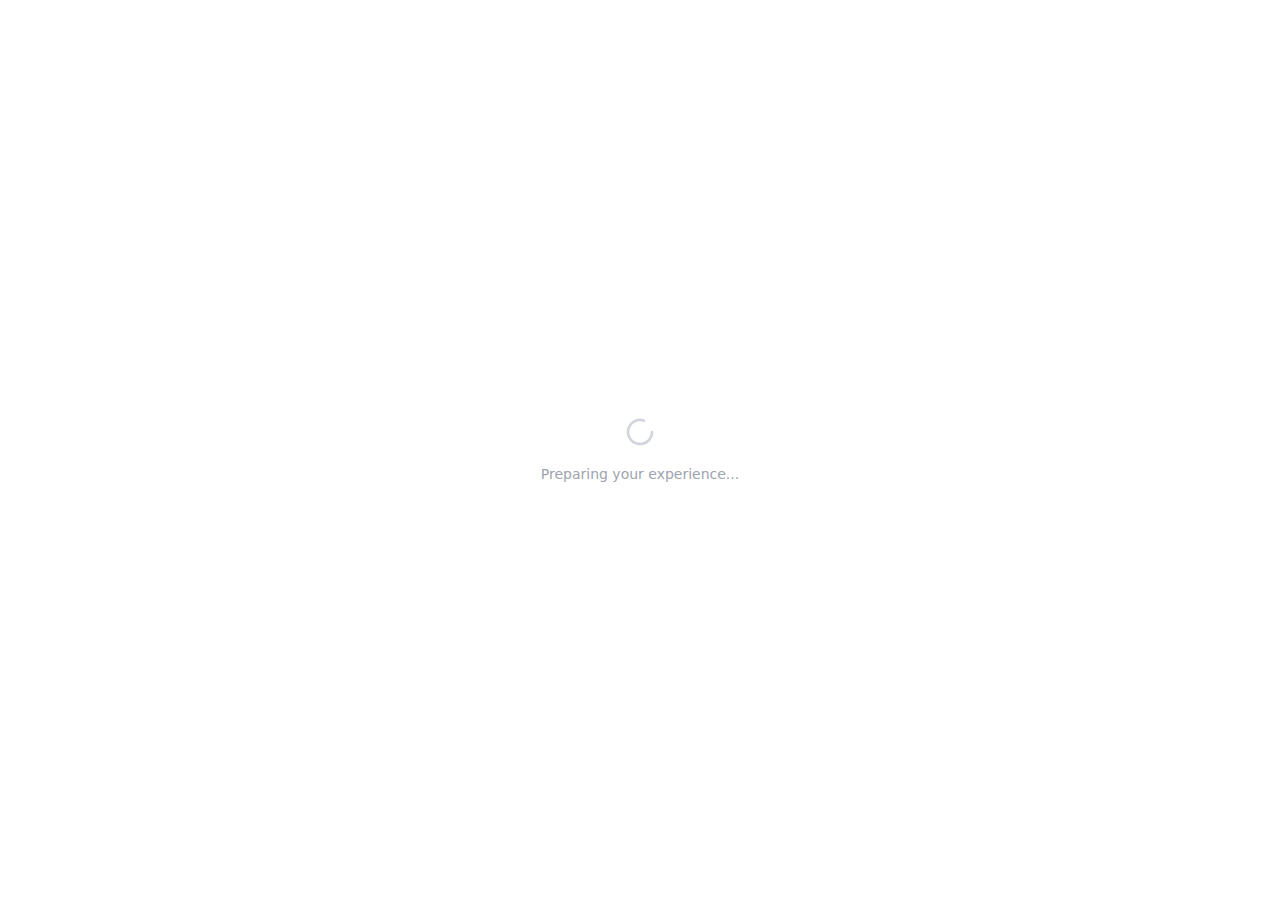
<file: index.html>
<!doctype html>
<html lang="en">
  <head>
    <meta charset="UTF-8" />
    <link rel="icon" type="image/svg+xml" href="/sigmax.svg" />
    <meta name="viewport" content="width=device-width, initial-scale=1.0" />
    <meta property="og:image" content="https://plus.unsplash.com/premium_photo-1720287601920-ee8c503af775?q=80&w=1170&auto=format&fit=crop&ixlib=rb-4.1.0&ixid=M3wxMjA3fDB8MHxwaG90by1wYWdlfHx8fGVufDB8fHx8fA%3D%3D">
    <meta name="description" content="codesigmax.com: Karya seni digital dan kreativitas tanpa batas.">
    <title>CodeSigmaX</title>
    <script type="module" crossorigin src="/assets/index-ZP51kFXX.js"></script>
    <link rel="stylesheet" crossorigin href="/assets/index-Bxk6bBb9.css">
  </head>
  <body>
    <div id="root"></div>
  </body>
</html>
</file>
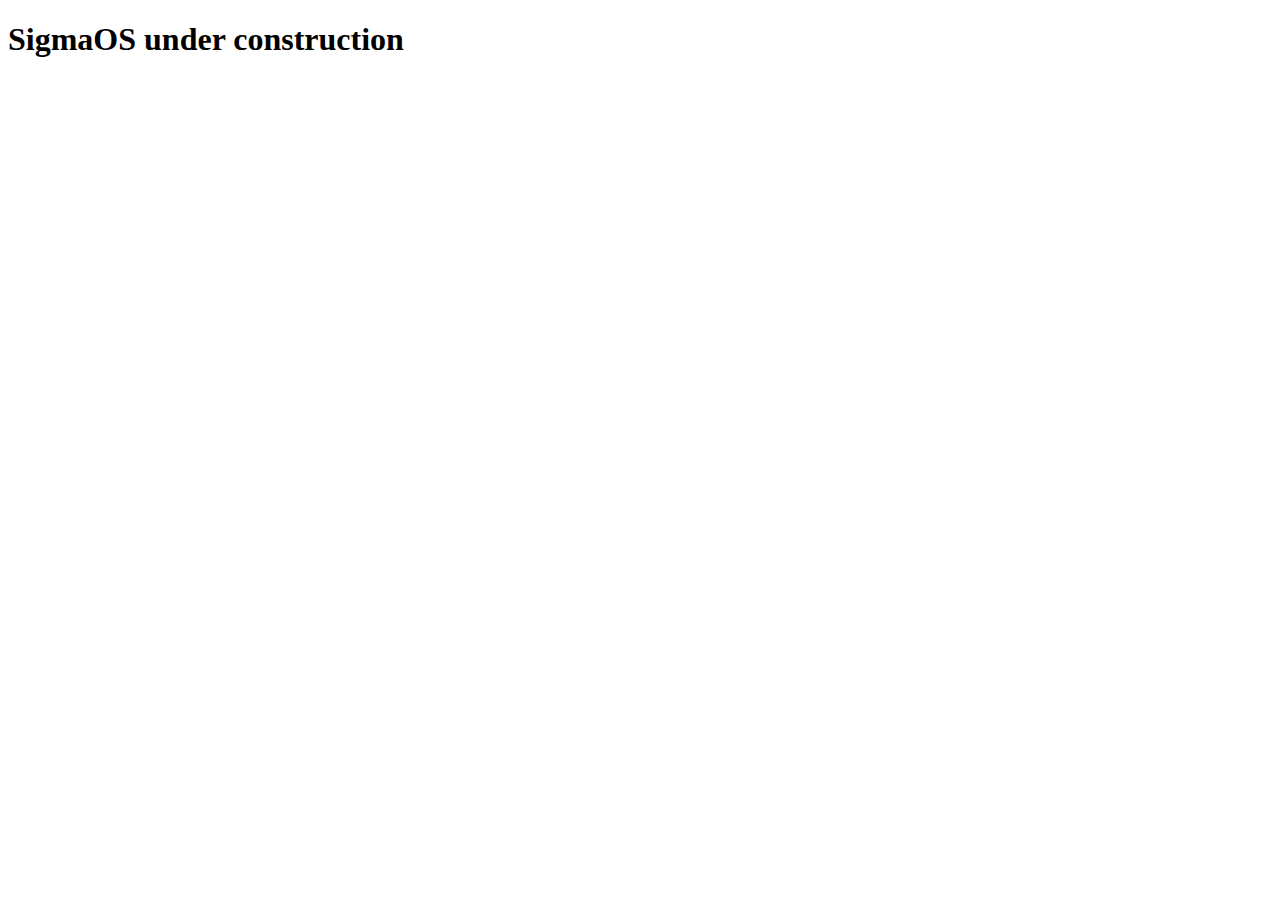
<file: about/sigmaos/index.html>
<!DOCTYPE html>
<html lang="en">
<head>
    <meta charset="UTF-8">
    <meta name="viewport" content="width=device-width, initial-scale=1.0">
    <title>SigmaOS</title>
</head>
<body>
    <h1>SigmaOS under construction</h1>
</body>
</html>
</file>
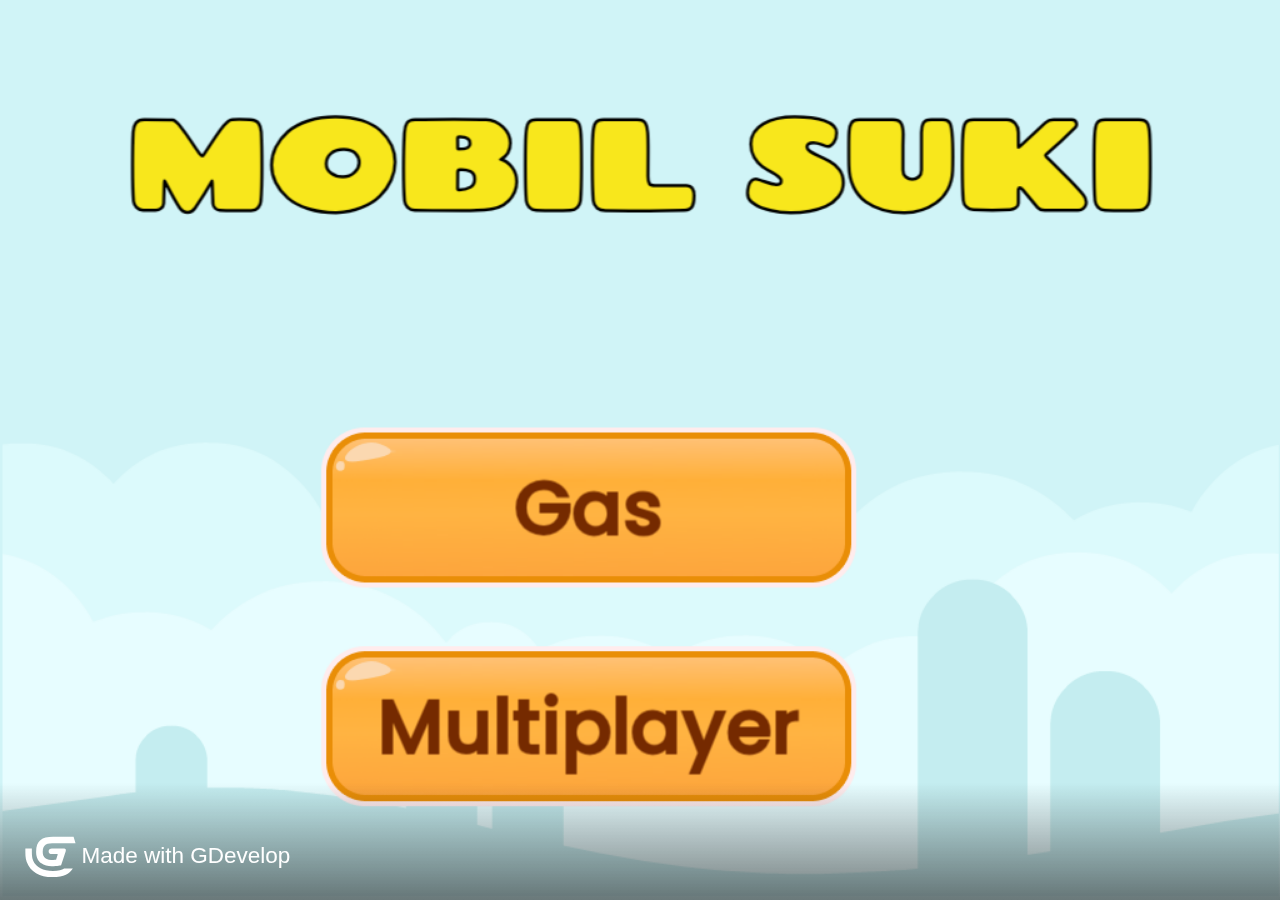
<file: project/mobil-suki/index.html>
<!DOCTYPE html>
<html>
<head>
    <meta charset="UTF-8"/>
    <link rel="manifest" href="manifest.webmanifest">

    <meta name="apple-mobile-web-app-capable" content="yes">
    <meta name="apple-mobile-web-app-status-bar-style" content="black-translucent">

    <meta name="theme-color" content="#000000" />
    <meta name="viewport" content="width=device-width, initial-scale=1.0, maximum-scale=1.0, user-scalable=no" />

	<style>
		body {
			margin: 0;
			padding: 0;
			background-color: #000000;
            overflow: hidden;
		}
        #canvasArea {
            margin-left: auto;
            margin-right: auto;
            overflow: hidden;
        }

        
	</style>
    <!-- Libs and GDJS core files : -->
		<script src="libs/jshashtable.js" crossorigin="anonymous"></script>
	<script src="logger.js" crossorigin="anonymous"></script>
	<script src="gd.js" crossorigin="anonymous"></script>
	<script src="libs/rbush.js" crossorigin="anonymous"></script>
	<script src="AsyncTasksManager.js" crossorigin="anonymous"></script>
	<script src="inputmanager.js" crossorigin="anonymous"></script>
	<script src="jsonmanager.js" crossorigin="anonymous"></script>
	<script src="Model3DManager.js" crossorigin="anonymous"></script>
	<script src="ResourceLoader.js" crossorigin="anonymous"></script>
	<script src="ResourceCache.js" crossorigin="anonymous"></script>
	<script src="timemanager.js" crossorigin="anonymous"></script>
	<script src="polygon.js" crossorigin="anonymous"></script>
	<script src="runtimeobject.js" crossorigin="anonymous"></script>
	<script src="profiler.js" crossorigin="anonymous"></script>
	<script src="RuntimeInstanceContainer.js" crossorigin="anonymous"></script>
	<script src="runtimescene.js" crossorigin="anonymous"></script>
	<script src="scenestack.js" crossorigin="anonymous"></script>
	<script src="force.js" crossorigin="anonymous"></script>
	<script src="RuntimeLayer.js" crossorigin="anonymous"></script>
	<script src="layer.js" crossorigin="anonymous"></script>
	<script src="RuntimeCustomObjectLayer.js" crossorigin="anonymous"></script>
	<script src="timer.js" crossorigin="anonymous"></script>
	<script src="runtimewatermark.js" crossorigin="anonymous"></script>
	<script src="runtimegame.js" crossorigin="anonymous"></script>
	<script src="variable.js" crossorigin="anonymous"></script>
	<script src="variablescontainer.js" crossorigin="anonymous"></script>
	<script src="oncetriggers.js" crossorigin="anonymous"></script>
	<script src="runtimebehavior.js" crossorigin="anonymous"></script>
	<script src="SpriteAnimator.js" crossorigin="anonymous"></script>
	<script src="spriteruntimeobject.js" crossorigin="anonymous"></script>
	<script src="affinetransformation.js" crossorigin="anonymous"></script>
	<script src="CustomRuntimeObjectInstanceContainer.js" crossorigin="anonymous"></script>
	<script src="CustomRuntimeObject.js" crossorigin="anonymous"></script>
	<script src="CustomRuntimeObject2D.js" crossorigin="anonymous"></script>
	<script src="events-tools/commontools.js" crossorigin="anonymous"></script>
	<script src="events-tools/variabletools.js" crossorigin="anonymous"></script>
	<script src="events-tools/runtimescenetools.js" crossorigin="anonymous"></script>
	<script src="events-tools/inputtools.js" crossorigin="anonymous"></script>
	<script src="events-tools/objecttools.js" crossorigin="anonymous"></script>
	<script src="events-tools/cameratools.js" crossorigin="anonymous"></script>
	<script src="events-tools/soundtools.js" crossorigin="anonymous"></script>
	<script src="events-tools/storagetools.js" crossorigin="anonymous"></script>
	<script src="events-tools/stringtools.js" crossorigin="anonymous"></script>
	<script src="events-tools/windowtools.js" crossorigin="anonymous"></script>
	<script src="events-tools/networktools.js" crossorigin="anonymous"></script>
	<script src="splash/gd-logo-light.js" crossorigin="anonymous"></script>
	<script src="pixi-renderers/three.js" crossorigin="anonymous"></script>
	<script src="pixi-renderers/ThreeAddons.js" crossorigin="anonymous"></script>
	<script src="pixi-renderers/draco/gltf/draco_decoder.wasm" crossorigin="anonymous"></script>
	<script src="pixi-renderers/draco/gltf/draco_wasm_wrapper.js" crossorigin="anonymous"></script>
	<script src="pixi-renderers/pixi.js" crossorigin="anonymous"></script>
	<script src="pixi-renderers/pixi-filters-tools.js" crossorigin="anonymous"></script>
	<script src="pixi-renderers/runtimegame-pixi-renderer.js" crossorigin="anonymous"></script>
	<script src="pixi-renderers/runtimescene-pixi-renderer.js" crossorigin="anonymous"></script>
	<script src="pixi-renderers/layer-pixi-renderer.js" crossorigin="anonymous"></script>
	<script src="pixi-renderers/pixi-image-manager.js" crossorigin="anonymous"></script>
	<script src="pixi-renderers/pixi-bitmapfont-manager.js" crossorigin="anonymous"></script>
	<script src="pixi-renderers/spriteruntimeobject-pixi-renderer.js" crossorigin="anonymous"></script>
	<script src="pixi-renderers/CustomRuntimeObject2DPixiRenderer.js" crossorigin="anonymous"></script>
	<script src="pixi-renderers/DebuggerPixiRenderer.js" crossorigin="anonymous"></script>
	<script src="pixi-renderers/loadingscreen-pixi-renderer.js" crossorigin="anonymous"></script>
	<script src="pixi-renderers/pixi-effects-manager.js" crossorigin="anonymous"></script>
	<script src="howler-sound-manager/howler.min.js" crossorigin="anonymous"></script>
	<script src="howler-sound-manager/howler-sound-manager.js" crossorigin="anonymous"></script>
	<script src="fontfaceobserver-font-manager/fontfaceobserver.js" crossorigin="anonymous"></script>
	<script src="fontfaceobserver-font-manager/fontfaceobserver-font-manager.js" crossorigin="anonymous"></script>
	<script src="Extensions/3D/A_RuntimeObject3D.js" crossorigin="anonymous"></script>
	<script src="Extensions/3D/A_RuntimeObject3DRenderer.js" crossorigin="anonymous"></script>
	<script src="Extensions/3D/CustomRuntimeObject3D.js" crossorigin="anonymous"></script>
	<script src="Extensions/3D/CustomRuntimeObject3DRenderer.js" crossorigin="anonymous"></script>
	<script src="gdjs-evtsext__aircontrol3d__aircontrol3d.js" crossorigin="anonymous"></script>
	<script src="gdjs-evtsext__collectible__collectible.js" crossorigin="anonymous"></script>
	<script src="gdjs-evtsext__collectible__onscenepreevents-func.js" crossorigin="anonymous"></script>
	<script src="gdjs-evtsext__collision3d__areincollision-func.js" crossorigin="anonymous"></script>
	<script src="gdjs-evtsext__collision3d__arewithindistance-func.js" crossorigin="anonymous"></script>
	<script src="gdjs-evtsext__collision3d__definehelperclasses-func.js" crossorigin="anonymous"></script>
	<script src="gdjs-evtsext__collision3d__distance-func.js" crossorigin="anonymous"></script>
	<script src="gdjs-evtsext__collision3d__distancetoposition-func.js" crossorigin="anonymous"></script>
	<script src="gdjs-evtsext__collision3d__onfirstsceneloaded-func.js" crossorigin="anonymous"></script>
	<script src="gdjs-evtsext__collision3d__picknearest-func.js" crossorigin="anonymous"></script>
	<script src="gdjs-evtsext__collision3d__separatefromobjects-func.js" crossorigin="anonymous"></script>
	<script src="gdjs-evtsext__collision3d__sqdistance-func.js" crossorigin="anonymous"></script>
	<script src="gdjs-evtsext__collision3d__sqdistancetoposition-func.js" crossorigin="anonymous"></script>
	<script src="gdjs-evtsext__gamepads__a_advanced_vibration_controller-func.js" crossorigin="anonymous"></script>
	<script src="gdjs-evtsext__gamepads__a_change_vibration_magnitude-func.js" crossorigin="anonymous"></script>
	<script src="gdjs-evtsext__gamepads__a_set_deadzone-func.js" crossorigin="anonymous"></script>
	<script src="gdjs-evtsext__gamepads__a_vibrate_controller-func.js" crossorigin="anonymous"></script>
	<script src="gdjs-evtsext__gamepads__acceleratedspeed-func.js" crossorigin="anonymous"></script>
	<script src="gdjs-evtsext__gamepads__axisvalue-func.js" crossorigin="anonymous"></script>
	<script src="gdjs-evtsext__gamepads__c_any_button_pressed-func.js" crossorigin="anonymous"></script>
	<script src="gdjs-evtsext__gamepads__c_any_button_released-func.js" crossorigin="anonymous"></script>
	<script src="gdjs-evtsext__gamepads__c_axis_pushed-func.js" crossorigin="anonymous"></script>
	<script src="gdjs-evtsext__gamepads__c_button_pressed-func.js" crossorigin="anonymous"></script>
	<script src="gdjs-evtsext__gamepads__c_button_released-func.js" crossorigin="anonymous"></script>
	<script src="gdjs-evtsext__gamepads__c_controller_type-func.js" crossorigin="anonymous"></script>
	<script src="gdjs-evtsext__gamepads__c_controller_x_is_connected-func.js" crossorigin="anonymous"></script>
	<script src="gdjs-evtsext__gamepads__connectedgamepadscount-func.js" crossorigin="anonymous"></script>
	<script src="gdjs-evtsext__gamepads__deadzone-func.js" crossorigin="anonymous"></script>
	<script src="gdjs-evtsext__gamepads__gamepadcount-func.js" crossorigin="anonymous"></script>
	<script src="gdjs-evtsext__gamepads__gamepadtype-func.js" crossorigin="anonymous"></script>
	<script src="gdjs-evtsext__gamepads__lastbuttonid-func.js" crossorigin="anonymous"></script>
	<script src="gdjs-evtsext__gamepads__lastbuttonstring-func.js" crossorigin="anonymous"></script>
	<script src="gdjs-evtsext__gamepads__onfirstsceneloaded-func.js" crossorigin="anonymous"></script>
	<script src="gdjs-evtsext__gamepads__onscenepostevents-func.js" crossorigin="anonymous"></script>
	<script src="gdjs-evtsext__gamepads__physicscar3dgamepadmapper.js" crossorigin="anonymous"></script>
	<script src="gdjs-evtsext__gamepads__stickangle-func.js" crossorigin="anonymous"></script>
	<script src="gdjs-evtsext__gamepads__stickforce-func.js" crossorigin="anonymous"></script>
	<script src="gdjs-evtsext__gamepads__stickforcex-func.js" crossorigin="anonymous"></script>
	<script src="gdjs-evtsext__gamepads__stickforcey-func.js" crossorigin="anonymous"></script>
	<script src="gdjs-evtsext__gamepads__stickrotationvalue-func.js" crossorigin="anonymous"></script>
	<script src="gdjs-evtsext__gamepads__strongvibrationmagnitude-func.js" crossorigin="anonymous"></script>
	<script src="gdjs-evtsext__gamepads__triggerpressure-func.js" crossorigin="anonymous"></script>
	<script src="gdjs-evtsext__gamepads__weakvibrationmagnitude-func.js" crossorigin="anonymous"></script>
	<script src="gdjs-evtsext__isonscreen__inonscreen.js" crossorigin="anonymous"></script>
	<script src="gdjs-evtsext__leaderboarddialog__leaderboarddialog.js" crossorigin="anonymous"></script>
	<script src="gdjs-evtsext__panelspritebutton__buttonfsm.js" crossorigin="anonymous"></script>
	<script src="gdjs-evtsext__panelspritebutton__panelspritebutton.js" crossorigin="anonymous"></script>
	<script src="gdjs-evtsext__particleemitter3d__definehelperclasses-func.js" crossorigin="anonymous"></script>
	<script src="gdjs-evtsext__particleemitter3d__onscenepreevents-func.js" crossorigin="anonymous"></script>
	<script src="gdjs-evtsext__particleemitter3d__particleemitter3d.js" crossorigin="anonymous"></script>
	<script src="gdjs-evtsext__physicscar3dkeymapper__physicscar3dkeyboardmapper.js" crossorigin="anonymous"></script>
	<script src="gdjs-evtsext__screenorientationchecker__onfirstsceneloaded-func.js" crossorigin="anonymous"></script>
	<script src="gdjs-evtsext__screenorientationchecker__projectorientation-func.js" crossorigin="anonymous"></script>
	<script src="gdjs-evtsext__screenorientationchecker__screenorientationchecker.js" crossorigin="anonymous"></script>
	<script src="gdjs-evtsext__screenwrap__screenwrap.js" crossorigin="anonymous"></script>
	<script src="gdjs-evtsext__shakeobject3d__create-func.js" crossorigin="anonymous"></script>
	<script src="gdjs-evtsext__shakeobject3d__definehelperclasses-func.js" crossorigin="anonymous"></script>
	<script src="gdjs-evtsext__shakeobject3d__delete-func.js" crossorigin="anonymous"></script>
	<script src="gdjs-evtsext__shakeobject3d__deleteall-func.js" crossorigin="anonymous"></script>
	<script src="gdjs-evtsext__shakeobject3d__frequency-func.js" crossorigin="anonymous"></script>
	<script src="gdjs-evtsext__shakeobject3d__lacunarity-func.js" crossorigin="anonymous"></script>
	<script src="gdjs-evtsext__shakeobject3d__noise2d-func.js" crossorigin="anonymous"></script>
	<script src="gdjs-evtsext__shakeobject3d__noise3d-func.js" crossorigin="anonymous"></script>
	<script src="gdjs-evtsext__shakeobject3d__noise4d-func.js" crossorigin="anonymous"></script>
	<script src="gdjs-evtsext__shakeobject3d__octaves-func.js" crossorigin="anonymous"></script>
	<script src="gdjs-evtsext__shakeobject3d__onfirstsceneloaded-func.js" crossorigin="anonymous"></script>
	<script src="gdjs-evtsext__shakeobject3d__persistence-func.js" crossorigin="anonymous"></script>
	<script src="gdjs-evtsext__shakeobject3d__seed-func.js" crossorigin="anonymous"></script>
	<script src="gdjs-evtsext__shakeobject3d__setfrequency-func.js" crossorigin="anonymous"></script>
	<script src="gdjs-evtsext__shakeobject3d__setlacunarity-func.js" crossorigin="anonymous"></script>
	<script src="gdjs-evtsext__shakeobject3d__setloopperiodx-func.js" crossorigin="anonymous"></script>
	<script src="gdjs-evtsext__shakeobject3d__setloopperiody-func.js" crossorigin="anonymous"></script>
	<script src="gdjs-evtsext__shakeobject3d__setoctaves-func.js" crossorigin="anonymous"></script>
	<script src="gdjs-evtsext__shakeobject3d__setpersistence-func.js" crossorigin="anonymous"></script>
	<script src="gdjs-evtsext__shakeobject3d__setseed-func.js" crossorigin="anonymous"></script>
	<script src="gdjs-evtsext__spritemultitouchjoystick__acceleratedspeed-func.js" crossorigin="anonymous"></script>
	<script src="gdjs-evtsext__spritemultitouchjoystick__angleto4way-func.js" crossorigin="anonymous"></script>
	<script src="gdjs-evtsext__spritemultitouchjoystick__angleto8way-func.js" crossorigin="anonymous"></script>
	<script src="gdjs-evtsext__spritemultitouchjoystick__deadzone-func.js" crossorigin="anonymous"></script>
	<script src="gdjs-evtsext__spritemultitouchjoystick__hastouchstartedonscreenside-func.js" crossorigin="anonymous"></script>
	<script src="gdjs-evtsext__spritemultitouchjoystick__isanglein4waydirection-func.js" crossorigin="anonymous"></script>
	<script src="gdjs-evtsext__spritemultitouchjoystick__isanglein8waydirection-func.js" crossorigin="anonymous"></script>
	<script src="gdjs-evtsext__spritemultitouchjoystick__isbuttonpressed-func.js" crossorigin="anonymous"></script>
	<script src="gdjs-evtsext__spritemultitouchjoystick__isbuttonreleased-func.js" crossorigin="anonymous"></script>
	<script src="gdjs-evtsext__spritemultitouchjoystick__isdirectionpushed4way-func.js" crossorigin="anonymous"></script>
	<script src="gdjs-evtsext__spritemultitouchjoystick__isdirectionpushed8way-func.js" crossorigin="anonymous"></script>
	<script src="gdjs-evtsext__spritemultitouchjoystick__joystickangle-func.js" crossorigin="anonymous"></script>
	<script src="gdjs-evtsext__spritemultitouchjoystick__joystickforce-func.js" crossorigin="anonymous"></script>
	<script src="gdjs-evtsext__spritemultitouchjoystick__multitouchjoystick.js" crossorigin="anonymous"></script>
	<script src="gdjs-evtsext__spritemultitouchjoystick__physicscar3dmultitouchmapper.js" crossorigin="anonymous"></script>
	<script src="gdjs-evtsext__spritemultitouchjoystick__setbuttonstate-func.js" crossorigin="anonymous"></script>
	<script src="gdjs-evtsext__spritemultitouchjoystick__setdeadzone-func.js" crossorigin="anonymous"></script>
	<script src="gdjs-evtsext__spritemultitouchjoystick__setjoystickangle-func.js" crossorigin="anonymous"></script>
	<script src="gdjs-evtsext__spritemultitouchjoystick__setjoystickforce-func.js" crossorigin="anonymous"></script>
	<script src="gdjs-evtsext__spritemultitouchjoystick__spritemultitouchjoystick.js" crossorigin="anonymous"></script>
	<script src="gdjs-evtsext__spritemultitouchjoystick__stickangle-func.js" crossorigin="anonymous"></script>
	<script src="gdjs-evtsext__spritemultitouchjoystick__stickforce-func.js" crossorigin="anonymous"></script>
	<script src="gdjs-evtsext__spritemultitouchjoystick__stickforcex-func.js" crossorigin="anonymous"></script>
	<script src="gdjs-evtsext__spritemultitouchjoystick__stickforcey-func.js" crossorigin="anonymous"></script>
	<script src="gdjs-evtsext__sticker__definehelperclasses-func.js" crossorigin="anonymous"></script>
	<script src="gdjs-evtsext__sticker__isstuck-func.js" crossorigin="anonymous"></script>
	<script src="gdjs-evtsext__thirdpersoncamera__lookfromdistanceatobject-func.js" crossorigin="anonymous"></script>
	<script src="gdjs-evtsext__thirdpersoncamera__lookfromdistanceatobject3d-func.js" crossorigin="anonymous"></script>
	<script src="gdjs-evtsext__thirdpersoncamera__lookfromdistanceatposition-func.js" crossorigin="anonymous"></script>
	<script src="gdjs-evtsext__thirdpersoncamera__lookfromdistanceatposition3d-func.js" crossorigin="anonymous"></script>
	<script src="gdjs-evtsext__thirdpersoncamera__rotatedx-func.js" crossorigin="anonymous"></script>
	<script src="gdjs-evtsext__thirdpersoncamera__rotatedy-func.js" crossorigin="anonymous"></script>
	<script src="gdjs-evtsext__thirdpersoncamera__thirdpersoncamera.js" crossorigin="anonymous"></script>
	<script src="gdjs-evtsext__timeformatter__secondstohhmmss-func.js" crossorigin="anonymous"></script>
	<script src="gdjs-evtsext__timeformatter__secondstohhmmss000-func.js" crossorigin="anonymous"></script>
	<script src="Extensions/3D/Base3DBehavior.js" crossorigin="anonymous"></script>
	<script src="Extensions/3D/Cube3DRuntimeObject.js" crossorigin="anonymous"></script>
	<script src="Extensions/3D/Cube3DRuntimeObjectPixiRenderer.js" crossorigin="anonymous"></script>
	<script src="Extensions/3D/Model3DRuntimeObject.js" crossorigin="anonymous"></script>
	<script src="Extensions/3D/Model3DRuntimeObject3DRenderer.js" crossorigin="anonymous"></script>
	<script src="Extensions/3D/Scene3DTools.js" crossorigin="anonymous"></script>
	<script src="Extensions/AnchorBehavior/anchorruntimebehavior.js" crossorigin="anonymous"></script>
	<script src="Extensions/Leaderboards/leaderboardstools.js" crossorigin="anonymous"></script>
	<script src="Extensions/Leaderboards/sha256.js" crossorigin="anonymous"></script>
	<script src="Extensions/Multiplayer/messageManager.js" crossorigin="anonymous"></script>
	<script src="Extensions/Multiplayer/multiplayerVariablesManager.js" crossorigin="anonymous"></script>
	<script src="Extensions/Multiplayer/multiplayercomponents.js" crossorigin="anonymous"></script>
	<script src="Extensions/Multiplayer/multiplayerobjectruntimebehavior.js" crossorigin="anonymous"></script>
	<script src="Extensions/Multiplayer/multiplayertools.js" crossorigin="anonymous"></script>
	<script src="Extensions/Multiplayer/peer.js" crossorigin="anonymous"></script>
	<script src="Extensions/Multiplayer/peerJsHelper.js" crossorigin="anonymous"></script>
	<script src="Extensions/PanelSpriteObject/panelspriteruntimeobject-pixi-renderer.js" crossorigin="anonymous"></script>
	<script src="Extensions/PanelSpriteObject/panelspriteruntimeobject.js" crossorigin="anonymous"></script>
	<script src="Extensions/Physics3DBehavior/Physics3DRuntimeBehavior.js" crossorigin="anonymous"></script>
	<script src="Extensions/Physics3DBehavior/Physics3DTools.js" crossorigin="anonymous"></script>
	<script src="Extensions/Physics3DBehavior/PhysicsCar3DRuntimeBehavior.js" crossorigin="anonymous"></script>
	<script src="Extensions/PlayerAuthentication/playerauthenticationcomponents.js" crossorigin="anonymous"></script>
	<script src="Extensions/PlayerAuthentication/playerauthenticationtools.js" crossorigin="anonymous"></script>
	<script src="Extensions/PrimitiveDrawing/pixi-graphics-extras/graphics-extras.min.js" crossorigin="anonymous"></script>
	<script src="Extensions/PrimitiveDrawing/shapepainterruntimeobject-pixi-renderer.js" crossorigin="anonymous"></script>
	<script src="Extensions/PrimitiveDrawing/shapepainterruntimeobject.js" crossorigin="anonymous"></script>
	<script src="Extensions/SystemInfo/systeminfotools.js" crossorigin="anonymous"></script>
	<script src="Extensions/TextInput/textinputruntimeobject-pixi-renderer.js" crossorigin="anonymous"></script>
	<script src="Extensions/TextInput/textinputruntimeobject.js" crossorigin="anonymous"></script>
	<script src="Extensions/TextObject/textruntimeobject-pixi-renderer.js" crossorigin="anonymous"></script>
	<script src="Extensions/TextObject/textruntimeobject.js" crossorigin="anonymous"></script>
	<script src="Extensions/TiledSpriteObject/tiledspriteruntimeobject-pixi-renderer.js" crossorigin="anonymous"></script>
	<script src="Extensions/TiledSpriteObject/tiledspriteruntimeobject.js" crossorigin="anonymous"></script>
	<script src="Extensions/TweenBehavior/TweenManager.js" crossorigin="anonymous"></script>
	<script src="Extensions/TweenBehavior/tweenruntimebehavior.js" crossorigin="anonymous"></script>
	<script src="object-capabilities/AnimatableBehavior.js" crossorigin="anonymous"></script>
	<script src="object-capabilities/EffectBehavior.js" crossorigin="anonymous"></script>
	<script src="object-capabilities/FlippableBehavior.js" crossorigin="anonymous"></script>
	<script src="object-capabilities/OpacityBehavior.js" crossorigin="anonymous"></script>
	<script src="object-capabilities/ResizableBehavior.js" crossorigin="anonymous"></script>
	<script src="object-capabilities/ScalableBehavior.js" crossorigin="anonymous"></script>
	<script src="object-capabilities/TextContainerBehavior.js" crossorigin="anonymous"></script>
	<script src="Extensions/3D/DirectionalLight.js" crossorigin="anonymous"></script>
	<script src="Extensions/3D/ExponentialFog.js" crossorigin="anonymous"></script>
	<script src="Extensions/3D/HemisphereLight.js" crossorigin="anonymous"></script>
	<script src="Extensions/Effects/outline-pixi-filter.js" crossorigin="anonymous"></script>
	<script src="Extensions/Effects/pixi-filters/filter-outline.js" crossorigin="anonymous"></script>
	<script src="code0.js" crossorigin="anonymous"></script>
	<script src="code1.js" crossorigin="anonymous"></script>
	<script src="code2.js" crossorigin="anonymous"></script>
	<script src="data.js" crossorigin="anonymous"></script>


</head>
<body>

    
	<script>

    (function() {
        //Initialization
        var game = new gdjs.RuntimeGame(gdjs.projectData, {});

        //Create a renderer
        game.getRenderer().createStandardCanvas(document.body);

        //Bind keyboards/mouse/touch events
        game.getRenderer().bindStandardEvents(game.getInputManager(), window, document);

        //Load all assets and start the game
        game.loadAllAssets(function() {
            game.startGameLoop();
        });
    })();

	</script>
</body>
</html>
</file>
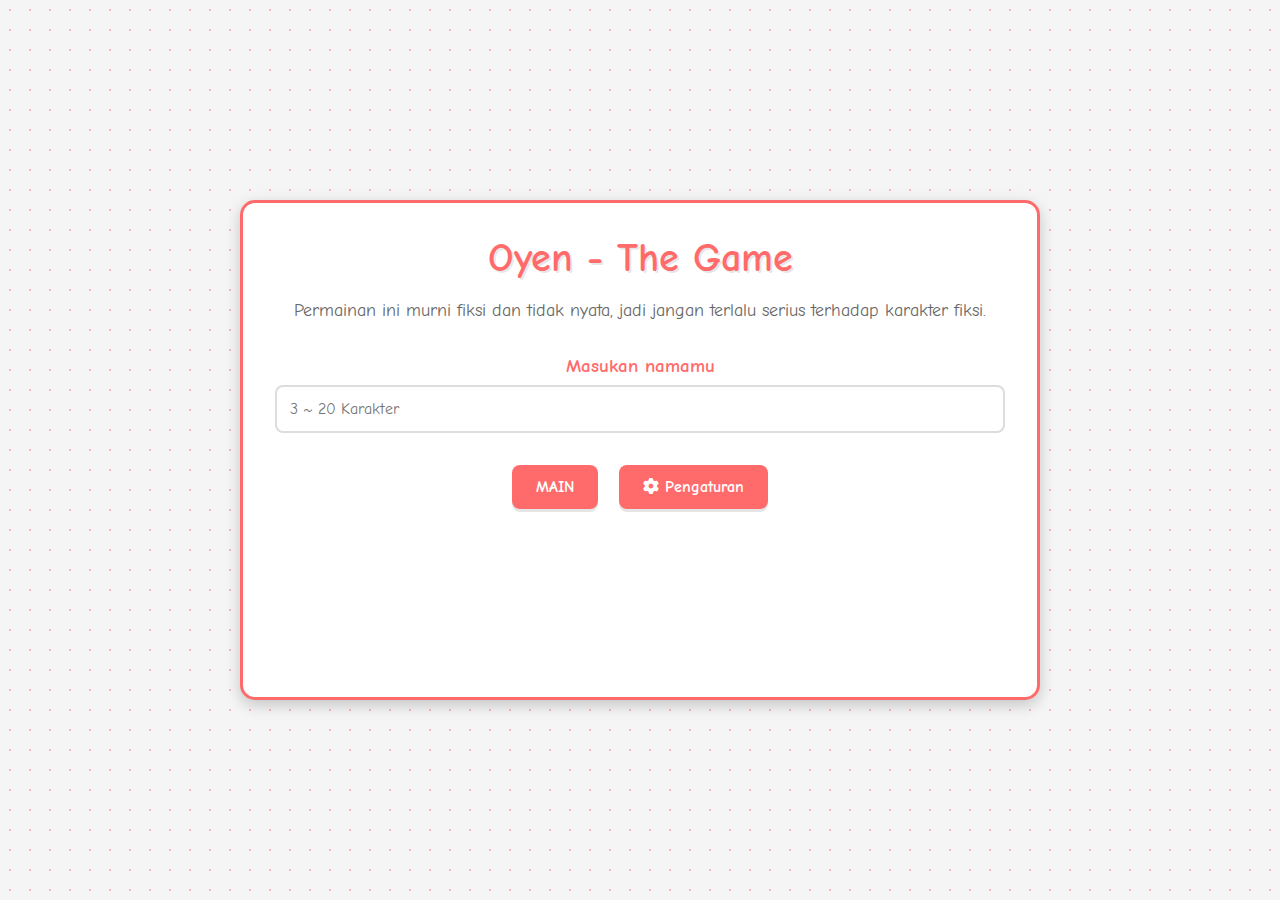
<file: project/oyen/index.html>
<!DOCTYPE html>
<html lang="en">

<head>
    <meta charset="UTF-8">
    <meta name="viewport" content="width=device-width, initial-scale=1.0">
    <title>Oyen | The Virtual Cat</title>
    <link rel="stylesheet" href="https://cdn.jsdelivr.net/npm/@fortawesome/fontawesome-free@6.5.1/css/all.min.css">
    <link rel="stylesheet" href="a.css">
</head>

<body>
    <audio id="typing-sound" src="sfx/Blip5.wav"></audio>
    <main>
        <div class="main-menu">
            <h1>Oyen - The Game</h1>
            <p>Permainan ini murni fiksi dan tidak nyata, jadi jangan terlalu serius terhadap karakter fiksi.</p>
            <label for="player-name-input">
                Masukan namamu
            </label>
            <input type="text" id="player-name-input" placeholder="3 ~ 20 Karakter" minlength="3" maxlength="20">
            <button id="play-button">MAIN</button>
            <button id="settings-button"><i class="fas fa-gear"></i> Pengaturan</button>
        </div>

        <div class="setting-menu" aria-hidden="true">
            <button class="back-button"><i class="fas fa-arrow-left"></i></button>
            <h2>Pengaturan</h2>
            <div class="setting-option">
                <label for="volume-control">Volume</label>
                <input type="range" id="volume-control" min="0" max="100" value="50">
            </div>
            <button id="reset-button" style="background-color: #ff6b6b; margin-top: 1rem;">
                <i class="fas fa-trash"></i> Atur Ulang Permainan
            </button>
        </div>

        <div class="game">
            <div class="oyen-potrait">
                <img src="images/cat-sleeping.png" alt="Oyen si kucing" id="cat-image">
                <p>OYEN</p>
            </div>
            <div class="oyen-message" id="cat-message">
                <span id="message-text"></span>
                <span class="typing-cursor" id="typing-cursor"></span>
            </div>
            <div class="player-choice" id="choice-buttons">
            </div>
        </div>
    </main>

    <script src="a.js"></script>
</body>

</html>
</file>
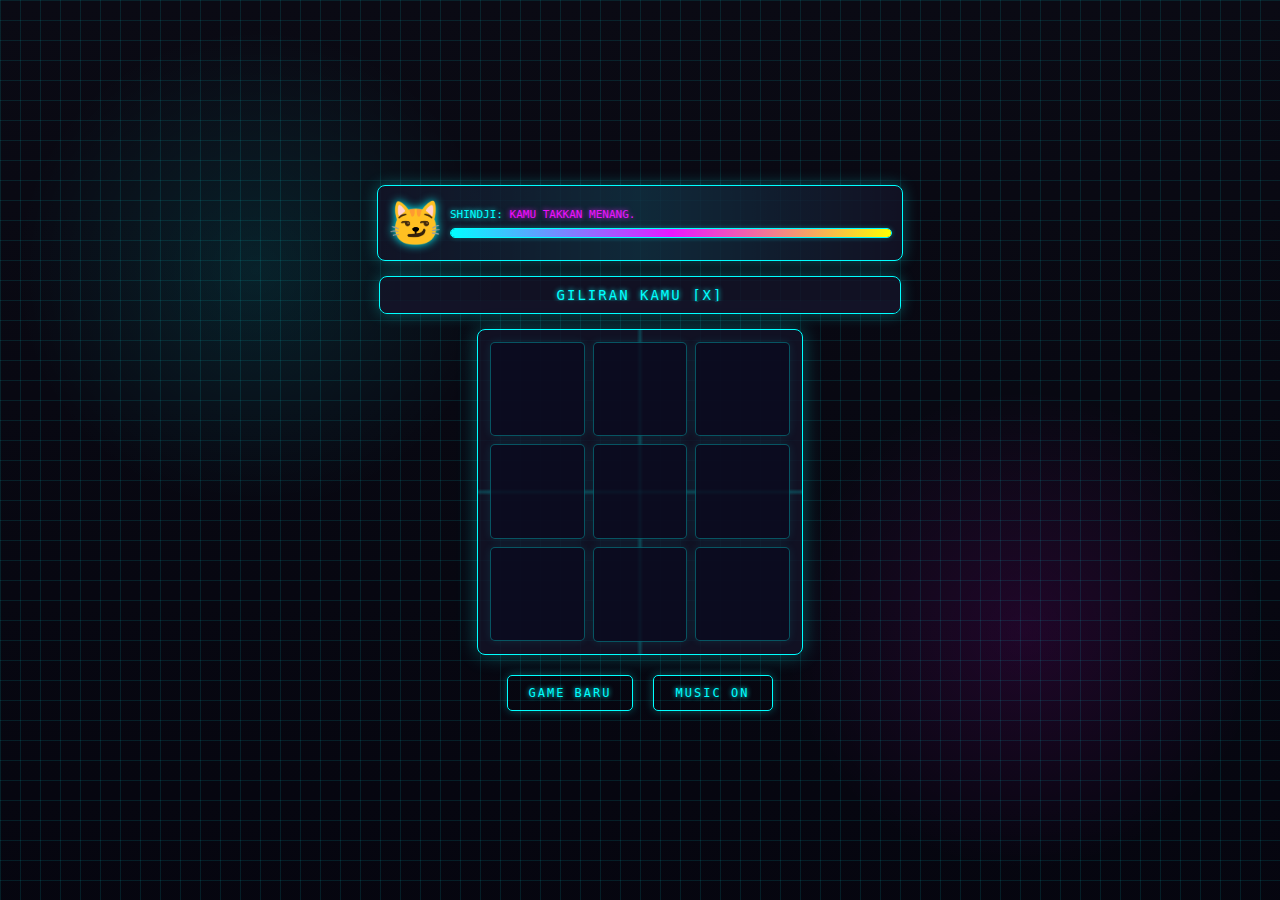
<file: project/shindji-tac-toe/index.html>
<!DOCTYPE html>
<html lang="en">

<head>
    <meta charset="UTF-8">
    <meta name="viewport" content="width=device-width, initial-scale=1.0">
    <meta property="og:image" content="https://i.pinimg.com/736x/50/28/6e/50286e27162506f8ed65f551686a6345.jpg">
    <meta name="description" content="The hardest Tic Tac Toe">
    <title>Shindji Tac Toe</title>
    <link rel="stylesheet" href="shindji.css">
</head>

<body>
    <div class="grid-lines"></div>

    <audio id="clickSound" src="sfx/Pickup1.wav" preload="auto"></audio>
    <audio id="winSound" src="sfx/win.wav" preload="auto"></audio>
    <audio id="loseSound" src="https://assets.mixkit.co/sfx/preview/mixkit-negative-interface-beep-218.mp3"
        preload="auto"></audio>
    <audio id="drawSound" src="https://assets.mixkit.co/sfx/preview/mixkit-retro-arcade-casino-notification-211.mp3"
        preload="auto"></audio>
    <audio id="bgMusic" loop src="sfx/cats.mp3" preload="auto"></audio>

    <main>
        <div class="bot-expression">
            <img id="cat-expression" src="https://i.imgur.com/Jj7l7OG.png" alt="AI Expression">
            <div class="bot-message">
                <p>SHINDJI: <span id="bot-message-text">MEMULAI GAME MATRIX...</span></p>
                <div class="difficulty-meter">
                    <div class="difficulty-level" id="difficulty-level"></div>
                </div>
            </div>
        </div>

        <div class="status cyberpunk-text" id="status">GILIRAN KAMU [X]</div>

        <div class="board" id="board">
            <div class="cell" data-index="0"></div>
            <div class="cell" data-index="1"></div>
            <div class="cell" data-index="2"></div>
            <div class="cell" data-index="3"></div>
            <div class="cell" data-index="4"></div>
            <div class="cell" data-index="5"></div>
            <div class="cell" data-index="6"></div>
            <div class="cell" data-index="7"></div>
            <div class="cell" data-index="8"></div>
        </div>

        <div class="controls">
            <button id="reset-btn" class="cyberpunk-text">GAME BARU</button>
            <button id="music-btn" class="cyberpunk-text">MUSIC ON</button>
        </div>
    </main>

    <script src="shindji.js"></script>
</body>

</html>
</file>
<file: assets/index-Bxk6bBb9.css>
*,:before,:after{--tw-border-spacing-x: 0;--tw-border-spacing-y: 0;--tw-translate-x: 0;--tw-translate-y: 0;--tw-rotate: 0;--tw-skew-x: 0;--tw-skew-y: 0;--tw-scale-x: 1;--tw-scale-y: 1;--tw-pan-x: ;--tw-pan-y: ;--tw-pinch-zoom: ;--tw-scroll-snap-strictness: proximity;--tw-gradient-from-position: ;--tw-gradient-via-position: ;--tw-gradient-to-position: ;--tw-ordinal: ;--tw-slashed-zero: ;--tw-numeric-figure: ;--tw-numeric-spacing: ;--tw-numeric-fraction: ;--tw-ring-inset: ;--tw-ring-offset-width: 0px;--tw-ring-offset-color: #fff;--tw-ring-color: rgb(59 130 246 / .5);--tw-ring-offset-shadow: 0 0 #0000;--tw-ring-shadow: 0 0 #0000;--tw-shadow: 0 0 #0000;--tw-shadow-colored: 0 0 #0000;--tw-blur: ;--tw-brightness: ;--tw-contrast: ;--tw-grayscale: ;--tw-hue-rotate: ;--tw-invert: ;--tw-saturate: ;--tw-sepia: ;--tw-drop-shadow: ;--tw-backdrop-blur: ;--tw-backdrop-brightness: ;--tw-backdrop-contrast: ;--tw-backdrop-grayscale: ;--tw-backdrop-hue-rotate: ;--tw-backdrop-invert: ;--tw-backdrop-opacity: ;--tw-backdrop-saturate: ;--tw-backdrop-sepia: ;--tw-contain-size: ;--tw-contain-layout: ;--tw-contain-paint: ;--tw-contain-style: }::backdrop{--tw-border-spacing-x: 0;--tw-border-spacing-y: 0;--tw-translate-x: 0;--tw-translate-y: 0;--tw-rotate: 0;--tw-skew-x: 0;--tw-skew-y: 0;--tw-scale-x: 1;--tw-scale-y: 1;--tw-pan-x: ;--tw-pan-y: ;--tw-pinch-zoom: ;--tw-scroll-snap-strictness: proximity;--tw-gradient-from-position: ;--tw-gradient-via-position: ;--tw-gradient-to-position: ;--tw-ordinal: ;--tw-slashed-zero: ;--tw-numeric-figure: ;--tw-numeric-spacing: ;--tw-numeric-fraction: ;--tw-ring-inset: ;--tw-ring-offset-width: 0px;--tw-ring-offset-color: #fff;--tw-ring-color: rgb(59 130 246 / .5);--tw-ring-offset-shadow: 0 0 #0000;--tw-ring-shadow: 0 0 #0000;--tw-shadow: 0 0 #0000;--tw-shadow-colored: 0 0 #0000;--tw-blur: ;--tw-brightness: ;--tw-contrast: ;--tw-grayscale: ;--tw-hue-rotate: ;--tw-invert: ;--tw-saturate: ;--tw-sepia: ;--tw-drop-shadow: ;--tw-backdrop-blur: ;--tw-backdrop-brightness: ;--tw-backdrop-contrast: ;--tw-backdrop-grayscale: ;--tw-backdrop-hue-rotate: ;--tw-backdrop-invert: ;--tw-backdrop-opacity: ;--tw-backdrop-saturate: ;--tw-backdrop-sepia: ;--tw-contain-size: ;--tw-contain-layout: ;--tw-contain-paint: ;--tw-contain-style: }*,:before,:after{box-sizing:border-box;border-width:0;border-style:solid;border-color:#e5e7eb}:before,:after{--tw-content: ""}html,:host{line-height:1.5;-webkit-text-size-adjust:100%;-moz-tab-size:4;-o-tab-size:4;tab-size:4;font-family:ui-sans-serif,system-ui,sans-serif,"Apple Color Emoji","Segoe UI Emoji",Segoe UI Symbol,"Noto Color Emoji";font-feature-settings:normal;font-variation-settings:normal;-webkit-tap-highlight-color:transparent}body{margin:0;line-height:inherit}hr{height:0;color:inherit;border-top-width:1px}abbr:where([title]){-webkit-text-decoration:underline dotted;text-decoration:underline dotted}h1,h2,h3,h4,h5,h6{font-size:inherit;font-weight:inherit}a{color:inherit;text-decoration:inherit}b,strong{font-weight:bolder}code,kbd,samp,pre{font-family:ui-monospace,SFMono-Regular,Menlo,Monaco,Consolas,Liberation Mono,Courier New,monospace;font-feature-settings:normal;font-variation-settings:normal;font-size:1em}small{font-size:80%}sub,sup{font-size:75%;line-height:0;position:relative;vertical-align:baseline}sub{bottom:-.25em}sup{top:-.5em}table{text-indent:0;border-color:inherit;border-collapse:collapse}button,input,optgroup,select,textarea{font-family:inherit;font-feature-settings:inherit;font-variation-settings:inherit;font-size:100%;font-weight:inherit;line-height:inherit;letter-spacing:inherit;color:inherit;margin:0;padding:0}button,select{text-transform:none}button,input:where([type=button]),input:where([type=reset]),input:where([type=submit]){-webkit-appearance:button;background-color:transparent;background-image:none}:-moz-focusring{outline:auto}:-moz-ui-invalid{box-shadow:none}progress{vertical-align:baseline}::-webkit-inner-spin-button,::-webkit-outer-spin-button{height:auto}[type=search]{-webkit-appearance:textfield;outline-offset:-2px}::-webkit-search-decoration{-webkit-appearance:none}::-webkit-file-upload-button{-webkit-appearance:button;font:inherit}summary{display:list-item}blockquote,dl,dd,h1,h2,h3,h4,h5,h6,hr,figure,p,pre{margin:0}fieldset{margin:0;padding:0}legend{padding:0}ol,ul,menu{list-style:none;margin:0;padding:0}dialog{padding:0}textarea{resize:vertical}input::-moz-placeholder,textarea::-moz-placeholder{opacity:1;color:#9ca3af}input::placeholder,textarea::placeholder{opacity:1;color:#9ca3af}button,[role=button]{cursor:pointer}:disabled{cursor:default}img,svg,video,canvas,audio,iframe,embed,object{display:block;vertical-align:middle}img,video{max-width:100%;height:auto}[hidden]:where(:not([hidden=until-found])){display:none}.container{width:100%}@media (min-width: 640px){.container{max-width:640px}}@media (min-width: 768px){.container{max-width:768px}}@media (min-width: 1024px){.container{max-width:1024px}}@media (min-width: 1280px){.container{max-width:1280px}}@media (min-width: 1536px){.container{max-width:1536px}}.static{position:static}.fixed{position:fixed}.absolute{position:absolute}.relative{position:relative}.sticky{position:sticky}.inset-0{inset:0}.inset-y-0{top:0;bottom:0}.-bottom-12{bottom:-3rem}.left-0{left:0}.left-1\/2{left:50%}.left-3{left:.75rem}.left-full{left:100%}.right-0{right:0}.right-2{right:.5rem}.right-3{right:.75rem}.top-0{top:0}.top-1{top:.25rem}.top-2{top:.5rem}.top-3{top:.75rem}.top-3\.5{top:.875rem}.z-10{z-index:10}.z-40{z-index:40}.z-50{z-index:50}.mx-auto{margin-left:auto;margin-right:auto}.my-2{margin-top:.5rem;margin-bottom:.5rem}.my-4{margin-top:1rem;margin-bottom:1rem}.mb-1{margin-bottom:.25rem}.mb-10{margin-bottom:2.5rem}.mb-12{margin-bottom:3rem}.mb-2{margin-bottom:.5rem}.mb-3{margin-bottom:.75rem}.mb-4{margin-bottom:1rem}.mb-6{margin-bottom:1.5rem}.mb-8{margin-bottom:2rem}.ml-1{margin-left:.25rem}.ml-2{margin-left:.5rem}.ml-4{margin-left:1rem}.mr-2{margin-right:.5rem}.mr-3{margin-right:.75rem}.mt-1{margin-top:.25rem}.mt-10{margin-top:2.5rem}.mt-12{margin-top:3rem}.mt-2{margin-top:.5rem}.mt-3{margin-top:.75rem}.mt-4{margin-top:1rem}.mt-5{margin-top:1.25rem}.mt-6{margin-top:1.5rem}.mt-8{margin-top:2rem}.line-clamp-2{overflow:hidden;display:-webkit-box;-webkit-box-orient:vertical;-webkit-line-clamp:2}.block{display:block}.inline-block{display:inline-block}.\!inline{display:inline!important}.inline{display:inline}.flex{display:flex}.inline-flex{display:inline-flex}.table{display:table}.grid{display:grid}.hidden{display:none}.aspect-\[9\/16\]{aspect-ratio:9/16}.aspect-square{aspect-ratio:1 / 1}.aspect-video{aspect-ratio:16 / 9}.h-10{height:2.5rem}.h-12{height:3rem}.h-16{height:4rem}.h-20{height:5rem}.h-24{height:6rem}.h-3{height:.75rem}.h-32{height:8rem}.h-4{height:1rem}.h-40{height:10rem}.h-48{height:12rem}.h-5{height:1.25rem}.h-6{height:1.5rem}.h-8{height:2rem}.h-auto{height:auto}.h-full{height:100%}.max-h-48{max-height:12rem}.min-h-full{min-height:100%}.min-h-screen{min-height:100vh}.w-1\/3{width:33.333333%}.w-10{width:2.5rem}.w-12{width:3rem}.w-14{width:3.5rem}.w-16{width:4rem}.w-20{width:5rem}.w-24{width:6rem}.w-3{width:.75rem}.w-4{width:1rem}.w-5{width:1.25rem}.w-6{width:1.5rem}.w-64{width:16rem}.w-8{width:2rem}.w-full{width:100%}.min-w-full{min-width:100%}.max-w-2xl{max-width:42rem}.max-w-3xl{max-width:48rem}.max-w-4xl{max-width:56rem}.max-w-5xl{max-width:64rem}.max-w-full{max-width:100%}.max-w-md{max-width:28rem}.max-w-sm{max-width:24rem}.flex-1{flex:1 1 0%}.flex-shrink-0{flex-shrink:0}.flex-grow{flex-grow:1}.border-collapse{border-collapse:collapse}.-translate-x-1\/2{--tw-translate-x: -50%;transform:translate(var(--tw-translate-x),var(--tw-translate-y)) rotate(var(--tw-rotate)) skew(var(--tw-skew-x)) skewY(var(--tw-skew-y)) scaleX(var(--tw-scale-x)) scaleY(var(--tw-scale-y))}.-translate-y-2{--tw-translate-y: -.5rem;transform:translate(var(--tw-translate-x),var(--tw-translate-y)) rotate(var(--tw-rotate)) skew(var(--tw-skew-x)) skewY(var(--tw-skew-y)) scaleX(var(--tw-scale-x)) scaleY(var(--tw-scale-y))}.translate-x-0{--tw-translate-x: 0px;transform:translate(var(--tw-translate-x),var(--tw-translate-y)) rotate(var(--tw-rotate)) skew(var(--tw-skew-x)) skewY(var(--tw-skew-y)) scaleX(var(--tw-scale-x)) scaleY(var(--tw-scale-y))}.translate-x-2{--tw-translate-x: .5rem;transform:translate(var(--tw-translate-x),var(--tw-translate-y)) rotate(var(--tw-rotate)) skew(var(--tw-skew-x)) skewY(var(--tw-skew-y)) scaleX(var(--tw-scale-x)) scaleY(var(--tw-scale-y))}.translate-x-6{--tw-translate-x: 1.5rem;transform:translate(var(--tw-translate-x),var(--tw-translate-y)) rotate(var(--tw-rotate)) skew(var(--tw-skew-x)) skewY(var(--tw-skew-y)) scaleX(var(--tw-scale-x)) scaleY(var(--tw-scale-y))}.transform{transform:translate(var(--tw-translate-x),var(--tw-translate-y)) rotate(var(--tw-rotate)) skew(var(--tw-skew-x)) skewY(var(--tw-skew-y)) scaleX(var(--tw-scale-x)) scaleY(var(--tw-scale-y))}@keyframes pulse{50%{opacity:.5}}.animate-pulse{animation:pulse 2s cubic-bezier(.4,0,.6,1) infinite}@keyframes spin{to{transform:rotate(360deg)}}.animate-spin{animation:spin 1s linear infinite}.cursor-pointer{cursor:pointer}.list-decimal{list-style-type:decimal}.list-disc{list-style-type:disc}.grid-cols-1{grid-template-columns:repeat(1,minmax(0,1fr))}.flex-col{flex-direction:column}.flex-wrap{flex-wrap:wrap}.items-start{align-items:flex-start}.items-center{align-items:center}.justify-center{justify-content:center}.justify-between{justify-content:space-between}.justify-around{justify-content:space-around}.gap-12{gap:3rem}.gap-2{gap:.5rem}.gap-3{gap:.75rem}.gap-4{gap:1rem}.gap-6{gap:1.5rem}.gap-8{gap:2rem}.space-x-2>:not([hidden])~:not([hidden]){--tw-space-x-reverse: 0;margin-right:calc(.5rem * var(--tw-space-x-reverse));margin-left:calc(.5rem * calc(1 - var(--tw-space-x-reverse)))}.space-x-3>:not([hidden])~:not([hidden]){--tw-space-x-reverse: 0;margin-right:calc(.75rem * var(--tw-space-x-reverse));margin-left:calc(.75rem * calc(1 - var(--tw-space-x-reverse)))}.space-x-4>:not([hidden])~:not([hidden]){--tw-space-x-reverse: 0;margin-right:calc(1rem * var(--tw-space-x-reverse));margin-left:calc(1rem * calc(1 - var(--tw-space-x-reverse)))}.space-x-6>:not([hidden])~:not([hidden]){--tw-space-x-reverse: 0;margin-right:calc(1.5rem * var(--tw-space-x-reverse));margin-left:calc(1.5rem * calc(1 - var(--tw-space-x-reverse)))}.space-y-1>:not([hidden])~:not([hidden]){--tw-space-y-reverse: 0;margin-top:calc(.25rem * calc(1 - var(--tw-space-y-reverse)));margin-bottom:calc(.25rem * var(--tw-space-y-reverse))}.space-y-12>:not([hidden])~:not([hidden]){--tw-space-y-reverse: 0;margin-top:calc(3rem * calc(1 - var(--tw-space-y-reverse)));margin-bottom:calc(3rem * var(--tw-space-y-reverse))}.space-y-2>:not([hidden])~:not([hidden]){--tw-space-y-reverse: 0;margin-top:calc(.5rem * calc(1 - var(--tw-space-y-reverse)));margin-bottom:calc(.5rem * var(--tw-space-y-reverse))}.space-y-20>:not([hidden])~:not([hidden]){--tw-space-y-reverse: 0;margin-top:calc(5rem * calc(1 - var(--tw-space-y-reverse)));margin-bottom:calc(5rem * var(--tw-space-y-reverse))}.space-y-3>:not([hidden])~:not([hidden]){--tw-space-y-reverse: 0;margin-top:calc(.75rem * calc(1 - var(--tw-space-y-reverse)));margin-bottom:calc(.75rem * var(--tw-space-y-reverse))}.space-y-4>:not([hidden])~:not([hidden]){--tw-space-y-reverse: 0;margin-top:calc(1rem * calc(1 - var(--tw-space-y-reverse)));margin-bottom:calc(1rem * var(--tw-space-y-reverse))}.space-y-6>:not([hidden])~:not([hidden]){--tw-space-y-reverse: 0;margin-top:calc(1.5rem * calc(1 - var(--tw-space-y-reverse)));margin-bottom:calc(1.5rem * var(--tw-space-y-reverse))}.divide-y>:not([hidden])~:not([hidden]){--tw-divide-y-reverse: 0;border-top-width:calc(1px * calc(1 - var(--tw-divide-y-reverse)));border-bottom-width:calc(1px * var(--tw-divide-y-reverse))}.divide-gray-200>:not([hidden])~:not([hidden]){--tw-divide-opacity: 1;border-color:rgb(229 231 235 / var(--tw-divide-opacity, 1))}.overflow-hidden{overflow:hidden}.overflow-x-auto{overflow-x:auto}.overflow-y-auto{overflow-y:auto}.whitespace-nowrap{white-space:nowrap}.rounded{border-radius:.25rem}.rounded-full{border-radius:9999px}.rounded-lg{border-radius:.5rem}.rounded-md{border-radius:.375rem}.rounded-xl{border-radius:.75rem}.rounded-b-xl{border-bottom-right-radius:.75rem;border-bottom-left-radius:.75rem}.border{border-width:1px}.border-2{border-width:2px}.border-4{border-width:4px}.border-b{border-bottom-width:1px}.border-l-4{border-left-width:4px}.border-t{border-top-width:1px}.border-gray-200{--tw-border-opacity: 1;border-color:rgb(229 231 235 / var(--tw-border-opacity, 1))}.border-gray-300{--tw-border-opacity: 1;border-color:rgb(209 213 219 / var(--tw-border-opacity, 1))}.border-gray-600{--tw-border-opacity: 1;border-color:rgb(75 85 99 / var(--tw-border-opacity, 1))}.border-gray-700{--tw-border-opacity: 1;border-color:rgb(55 65 81 / var(--tw-border-opacity, 1))}.border-gray-800{--tw-border-opacity: 1;border-color:rgb(31 41 55 / var(--tw-border-opacity, 1))}.border-indigo-400{--tw-border-opacity: 1;border-color:rgb(129 140 248 / var(--tw-border-opacity, 1))}.border-indigo-500{--tw-border-opacity: 1;border-color:rgb(99 102 241 / var(--tw-border-opacity, 1))}.border-transparent{border-color:transparent}.border-opacity-20{--tw-border-opacity: .2}.bg-black{--tw-bg-opacity: 1;background-color:rgb(0 0 0 / var(--tw-bg-opacity, 1))}.bg-blue-500{--tw-bg-opacity: 1;background-color:rgb(59 130 246 / var(--tw-bg-opacity, 1))}.bg-gray-100{--tw-bg-opacity: 1;background-color:rgb(243 244 246 / var(--tw-bg-opacity, 1))}.bg-gray-100\/80{background-color:#f3f4f6cc}.bg-gray-200{--tw-bg-opacity: 1;background-color:rgb(229 231 235 / var(--tw-bg-opacity, 1))}.bg-gray-300{--tw-bg-opacity: 1;background-color:rgb(209 213 219 / var(--tw-bg-opacity, 1))}.bg-gray-50{--tw-bg-opacity: 1;background-color:rgb(249 250 251 / var(--tw-bg-opacity, 1))}.bg-gray-600{--tw-bg-opacity: 1;background-color:rgb(75 85 99 / var(--tw-bg-opacity, 1))}.bg-gray-700{--tw-bg-opacity: 1;background-color:rgb(55 65 81 / var(--tw-bg-opacity, 1))}.bg-gray-700\/80{background-color:#374151cc}.bg-gray-800{--tw-bg-opacity: 1;background-color:rgb(31 41 55 / var(--tw-bg-opacity, 1))}.bg-gray-800\/50{background-color:#1f293780}.bg-gray-900{--tw-bg-opacity: 1;background-color:rgb(17 24 39 / var(--tw-bg-opacity, 1))}.bg-gray-900\/90{background-color:#111827e6}.bg-gray-900\/95{background-color:#111827f2}.bg-green-600{--tw-bg-opacity: 1;background-color:rgb(22 163 74 / var(--tw-bg-opacity, 1))}.bg-indigo-100{--tw-bg-opacity: 1;background-color:rgb(224 231 255 / var(--tw-bg-opacity, 1))}.bg-indigo-100\/80{background-color:#e0e7ffcc}.bg-indigo-50{--tw-bg-opacity: 1;background-color:rgb(238 242 255 / var(--tw-bg-opacity, 1))}.bg-indigo-500{--tw-bg-opacity: 1;background-color:rgb(99 102 241 / var(--tw-bg-opacity, 1))}.bg-indigo-600{--tw-bg-opacity: 1;background-color:rgb(79 70 229 / var(--tw-bg-opacity, 1))}.bg-indigo-600\/80{background-color:#4f46e5cc}.bg-indigo-700{--tw-bg-opacity: 1;background-color:rgb(67 56 202 / var(--tw-bg-opacity, 1))}.bg-red-500{--tw-bg-opacity: 1;background-color:rgb(239 68 68 / var(--tw-bg-opacity, 1))}.bg-teal-500{--tw-bg-opacity: 1;background-color:rgb(20 184 166 / var(--tw-bg-opacity, 1))}.bg-white{--tw-bg-opacity: 1;background-color:rgb(255 255 255 / var(--tw-bg-opacity, 1))}.bg-white\/50{background-color:#ffffff80}.bg-white\/90{background-color:#ffffffe6}.bg-white\/95{background-color:#fffffff2}.bg-opacity-50{--tw-bg-opacity: .5}.bg-opacity-80{--tw-bg-opacity: .8}.bg-opacity-95{--tw-bg-opacity: .95}.bg-gradient-to-t{background-image:linear-gradient(to top,var(--tw-gradient-stops))}.from-gray-900\/80{--tw-gradient-from: rgb(17 24 39 / .8) var(--tw-gradient-from-position);--tw-gradient-to: rgb(17 24 39 / 0) var(--tw-gradient-to-position);--tw-gradient-stops: var(--tw-gradient-from), var(--tw-gradient-to)}.from-white\/90{--tw-gradient-from: rgb(255 255 255 / .9) var(--tw-gradient-from-position);--tw-gradient-to: rgb(255 255 255 / 0) var(--tw-gradient-to-position);--tw-gradient-stops: var(--tw-gradient-from), var(--tw-gradient-to)}.to-gray-800\/20{--tw-gradient-to: rgb(31 41 55 / .2) var(--tw-gradient-to-position)}.to-white\/10{--tw-gradient-to: rgb(255 255 255 / .1) var(--tw-gradient-to-position)}.object-contain{-o-object-fit:contain;object-fit:contain}.object-cover{-o-object-fit:cover;object-fit:cover}.p-1{padding:.25rem}.p-2{padding:.5rem}.p-3{padding:.75rem}.p-4{padding:1rem}.p-5{padding:1.25rem}.p-6{padding:1.5rem}.px-1{padding-left:.25rem;padding-right:.25rem}.px-1\.5{padding-left:.375rem;padding-right:.375rem}.px-2{padding-left:.5rem;padding-right:.5rem}.px-2\.5{padding-left:.625rem;padding-right:.625rem}.px-3{padding-left:.75rem;padding-right:.75rem}.px-4{padding-left:1rem;padding-right:1rem}.px-5{padding-left:1.25rem;padding-right:1.25rem}.px-6{padding-left:1.5rem;padding-right:1.5rem}.py-0{padding-top:0;padding-bottom:0}.py-0\.5{padding-top:.125rem;padding-bottom:.125rem}.py-1{padding-top:.25rem;padding-bottom:.25rem}.py-12{padding-top:3rem;padding-bottom:3rem}.py-16{padding-top:4rem;padding-bottom:4rem}.py-2{padding-top:.5rem;padding-bottom:.5rem}.py-3{padding-top:.75rem;padding-bottom:.75rem}.py-4{padding-top:1rem;padding-bottom:1rem}.pb-3{padding-bottom:.75rem}.pb-6{padding-bottom:1.5rem}.pl-10{padding-left:2.5rem}.pl-4{padding-left:1rem}.pl-6{padding-left:1.5rem}.pr-4{padding-right:1rem}.pt-14{padding-top:3.5rem}.pt-2{padding-top:.5rem}.pt-3{padding-top:.75rem}.pt-4{padding-top:1rem}.pt-5{padding-top:1.25rem}.pt-8{padding-top:2rem}.text-left{text-align:left}.text-center{text-align:center}.font-sans{font-family:ui-sans-serif,system-ui,sans-serif,"Apple Color Emoji","Segoe UI Emoji",Segoe UI Symbol,"Noto Color Emoji"}.text-2xl{font-size:1.5rem;line-height:2rem}.text-3xl{font-size:1.875rem;line-height:2.25rem}.text-4xl{font-size:2.25rem;line-height:2.5rem}.text-6xl{font-size:3.75rem;line-height:1}.text-base{font-size:1rem;line-height:1.5rem}.text-lg{font-size:1.125rem;line-height:1.75rem}.text-sm{font-size:.875rem;line-height:1.25rem}.text-xl{font-size:1.25rem;line-height:1.75rem}.text-xs{font-size:.75rem;line-height:1rem}.font-bold{font-weight:700}.font-medium{font-weight:500}.font-semibold{font-weight:600}.italic{font-style:italic}.leading-none{line-height:1}.leading-relaxed{line-height:1.625}.leading-tight{line-height:1.25}.text-black{--tw-text-opacity: 1;color:rgb(0 0 0 / var(--tw-text-opacity, 1))}.text-blue-300{--tw-text-opacity: 1;color:rgb(147 197 253 / var(--tw-text-opacity, 1))}.text-gray-100{--tw-text-opacity: 1;color:rgb(243 244 246 / var(--tw-text-opacity, 1))}.text-gray-200{--tw-text-opacity: 1;color:rgb(229 231 235 / var(--tw-text-opacity, 1))}.text-gray-300{--tw-text-opacity: 1;color:rgb(209 213 219 / var(--tw-text-opacity, 1))}.text-gray-400{--tw-text-opacity: 1;color:rgb(156 163 175 / var(--tw-text-opacity, 1))}.text-gray-500{--tw-text-opacity: 1;color:rgb(107 114 128 / var(--tw-text-opacity, 1))}.text-gray-600{--tw-text-opacity: 1;color:rgb(75 85 99 / var(--tw-text-opacity, 1))}.text-gray-700{--tw-text-opacity: 1;color:rgb(55 65 81 / var(--tw-text-opacity, 1))}.text-gray-800{--tw-text-opacity: 1;color:rgb(31 41 55 / var(--tw-text-opacity, 1))}.text-gray-900{--tw-text-opacity: 1;color:rgb(17 24 39 / var(--tw-text-opacity, 1))}.text-indigo-300{--tw-text-opacity: 1;color:rgb(165 180 252 / var(--tw-text-opacity, 1))}.text-indigo-400{--tw-text-opacity: 1;color:rgb(129 140 248 / var(--tw-text-opacity, 1))}.text-indigo-500{--tw-text-opacity: 1;color:rgb(99 102 241 / var(--tw-text-opacity, 1))}.text-indigo-600{--tw-text-opacity: 1;color:rgb(79 70 229 / var(--tw-text-opacity, 1))}.text-indigo-700{--tw-text-opacity: 1;color:rgb(67 56 202 / var(--tw-text-opacity, 1))}.text-indigo-800{--tw-text-opacity: 1;color:rgb(55 48 163 / var(--tw-text-opacity, 1))}.text-white{--tw-text-opacity: 1;color:rgb(255 255 255 / var(--tw-text-opacity, 1))}.text-yellow-400{--tw-text-opacity: 1;color:rgb(250 204 21 / var(--tw-text-opacity, 1))}.text-yellow-500{--tw-text-opacity: 1;color:rgb(234 179 8 / var(--tw-text-opacity, 1))}.underline{text-decoration-line:underline}.line-through{text-decoration-line:line-through}.placeholder-gray-400::-moz-placeholder{--tw-placeholder-opacity: 1;color:rgb(156 163 175 / var(--tw-placeholder-opacity, 1))}.placeholder-gray-400::placeholder{--tw-placeholder-opacity: 1;color:rgb(156 163 175 / var(--tw-placeholder-opacity, 1))}.placeholder-gray-500::-moz-placeholder{--tw-placeholder-opacity: 1;color:rgb(107 114 128 / var(--tw-placeholder-opacity, 1))}.placeholder-gray-500::placeholder{--tw-placeholder-opacity: 1;color:rgb(107 114 128 / var(--tw-placeholder-opacity, 1))}.shadow{--tw-shadow: 0 1px 3px 0 rgb(0 0 0 / .1), 0 1px 2px -1px rgb(0 0 0 / .1);--tw-shadow-colored: 0 1px 3px 0 var(--tw-shadow-color), 0 1px 2px -1px var(--tw-shadow-color);box-shadow:var(--tw-ring-offset-shadow, 0 0 #0000),var(--tw-ring-shadow, 0 0 #0000),var(--tw-shadow)}.shadow-lg{--tw-shadow: 0 10px 15px -3px rgb(0 0 0 / .1), 0 4px 6px -4px rgb(0 0 0 / .1);--tw-shadow-colored: 0 10px 15px -3px var(--tw-shadow-color), 0 4px 6px -4px var(--tw-shadow-color);box-shadow:var(--tw-ring-offset-shadow, 0 0 #0000),var(--tw-ring-shadow, 0 0 #0000),var(--tw-shadow)}.shadow-md{--tw-shadow: 0 4px 6px -1px rgb(0 0 0 / .1), 0 2px 4px -2px rgb(0 0 0 / .1);--tw-shadow-colored: 0 4px 6px -1px var(--tw-shadow-color), 0 2px 4px -2px var(--tw-shadow-color);box-shadow:var(--tw-ring-offset-shadow, 0 0 #0000),var(--tw-ring-shadow, 0 0 #0000),var(--tw-shadow)}.shadow-sm{--tw-shadow: 0 1px 2px 0 rgb(0 0 0 / .05);--tw-shadow-colored: 0 1px 2px 0 var(--tw-shadow-color);box-shadow:var(--tw-ring-offset-shadow, 0 0 #0000),var(--tw-ring-shadow, 0 0 #0000),var(--tw-shadow)}.shadow-xl{--tw-shadow: 0 20px 25px -5px rgb(0 0 0 / .1), 0 8px 10px -6px rgb(0 0 0 / .1);--tw-shadow-colored: 0 20px 25px -5px var(--tw-shadow-color), 0 8px 10px -6px var(--tw-shadow-color);box-shadow:var(--tw-ring-offset-shadow, 0 0 #0000),var(--tw-ring-shadow, 0 0 #0000),var(--tw-shadow)}.shadow-gray-300\/50{--tw-shadow-color: rgb(209 213 219 / .5);--tw-shadow: var(--tw-shadow-colored)}.shadow-gray-900\/50{--tw-shadow-color: rgb(17 24 39 / .5);--tw-shadow: var(--tw-shadow-colored)}.ring-2{--tw-ring-offset-shadow: var(--tw-ring-inset) 0 0 0 var(--tw-ring-offset-width) var(--tw-ring-offset-color);--tw-ring-shadow: var(--tw-ring-inset) 0 0 0 calc(2px + var(--tw-ring-offset-width)) var(--tw-ring-color);box-shadow:var(--tw-ring-offset-shadow),var(--tw-ring-shadow),var(--tw-shadow, 0 0 #0000)}.ring-indigo-400{--tw-ring-opacity: 1;--tw-ring-color: rgb(129 140 248 / var(--tw-ring-opacity, 1))}.ring-indigo-500{--tw-ring-opacity: 1;--tw-ring-color: rgb(99 102 241 / var(--tw-ring-opacity, 1))}.filter{filter:var(--tw-blur) var(--tw-brightness) var(--tw-contrast) var(--tw-grayscale) var(--tw-hue-rotate) var(--tw-invert) var(--tw-saturate) var(--tw-sepia) var(--tw-drop-shadow)}.backdrop-blur-lg{--tw-backdrop-blur: blur(16px);-webkit-backdrop-filter:var(--tw-backdrop-blur) var(--tw-backdrop-brightness) var(--tw-backdrop-contrast) var(--tw-backdrop-grayscale) var(--tw-backdrop-hue-rotate) var(--tw-backdrop-invert) var(--tw-backdrop-opacity) var(--tw-backdrop-saturate) var(--tw-backdrop-sepia);backdrop-filter:var(--tw-backdrop-blur) var(--tw-backdrop-brightness) var(--tw-backdrop-contrast) var(--tw-backdrop-grayscale) var(--tw-backdrop-hue-rotate) var(--tw-backdrop-invert) var(--tw-backdrop-opacity) var(--tw-backdrop-saturate) var(--tw-backdrop-sepia)}.backdrop-blur-md{--tw-backdrop-blur: blur(12px);-webkit-backdrop-filter:var(--tw-backdrop-blur) var(--tw-backdrop-brightness) var(--tw-backdrop-contrast) var(--tw-backdrop-grayscale) var(--tw-backdrop-hue-rotate) var(--tw-backdrop-invert) var(--tw-backdrop-opacity) var(--tw-backdrop-saturate) var(--tw-backdrop-sepia);backdrop-filter:var(--tw-backdrop-blur) var(--tw-backdrop-brightness) var(--tw-backdrop-contrast) var(--tw-backdrop-grayscale) var(--tw-backdrop-hue-rotate) var(--tw-backdrop-invert) var(--tw-backdrop-opacity) var(--tw-backdrop-saturate) var(--tw-backdrop-sepia)}.backdrop-blur-sm{--tw-backdrop-blur: blur(4px);-webkit-backdrop-filter:var(--tw-backdrop-blur) var(--tw-backdrop-brightness) var(--tw-backdrop-contrast) var(--tw-backdrop-grayscale) var(--tw-backdrop-hue-rotate) var(--tw-backdrop-invert) var(--tw-backdrop-opacity) var(--tw-backdrop-saturate) var(--tw-backdrop-sepia);backdrop-filter:var(--tw-backdrop-blur) var(--tw-backdrop-brightness) var(--tw-backdrop-contrast) var(--tw-backdrop-grayscale) var(--tw-backdrop-hue-rotate) var(--tw-backdrop-invert) var(--tw-backdrop-opacity) var(--tw-backdrop-saturate) var(--tw-backdrop-sepia)}.transition-all{transition-property:all;transition-timing-function:cubic-bezier(.4,0,.2,1);transition-duration:.15s}.transition-colors{transition-property:color,background-color,border-color,text-decoration-color,fill,stroke;transition-timing-function:cubic-bezier(.4,0,.2,1);transition-duration:.15s}.transition-opacity{transition-property:opacity;transition-timing-function:cubic-bezier(.4,0,.2,1);transition-duration:.15s}.transition-transform{transition-property:transform;transition-timing-function:cubic-bezier(.4,0,.2,1);transition-duration:.15s}.duration-200{transition-duration:.2s}.duration-300{transition-duration:.3s}.duration-500{transition-duration:.5s}.ease-in-out{transition-timing-function:cubic-bezier(.4,0,.2,1)}@keyframes slide-up{0%{transform:translateY(100%);opacity:0}to{transform:translateY(0);opacity:1}}@keyframes slide-down{0%{transform:translateY(-100%);opacity:0}to{transform:translateY(0);opacity:1}}@keyframes slide-left{0%{transform:translate(100%);opacity:0}to{transform:translate(0);opacity:1}}@keyframes slide-right{0%{transform:translate(-100%);opacity:0}to{transform:translate(0);opacity:1}}@keyframes pulse{0%{transform:scale(.95);opacity:0}70%{transform:scale(1.02);opacity:1}to{transform:scale(1)}}@keyframes fade-in{0%{opacity:0}to{opacity:1}}.animate-slide-up{animation:slide-up .5s ease-out forwards}.animate-slide-down{animation:slide-down .5s ease-out forwards}.animate-slide-left{animation:slide-left .5s ease-out forwards}.animate-slide-right{animation:slide-right .5s ease-out forwards}.animate-pulse{animation:pulse .7s ease-out forwards}.animate-fade-in{animation:fade-in .5s ease-out forwards}.placeholder\:text-gray-400::-moz-placeholder{--tw-text-opacity: 1;color:rgb(156 163 175 / var(--tw-text-opacity, 1))}.placeholder\:text-gray-400::placeholder{--tw-text-opacity: 1;color:rgb(156 163 175 / var(--tw-text-opacity, 1))}.placeholder\:text-gray-500::-moz-placeholder{--tw-text-opacity: 1;color:rgb(107 114 128 / var(--tw-text-opacity, 1))}.placeholder\:text-gray-500::placeholder{--tw-text-opacity: 1;color:rgb(107 114 128 / var(--tw-text-opacity, 1))}.last\:mb-0:last-child{margin-bottom:0}.hover\:-translate-y-1:hover{--tw-translate-y: -.25rem;transform:translate(var(--tw-translate-x),var(--tw-translate-y)) rotate(var(--tw-rotate)) skew(var(--tw-skew-x)) skewY(var(--tw-skew-y)) scaleX(var(--tw-scale-x)) scaleY(var(--tw-scale-y))}.hover\:border-gray-300:hover{--tw-border-opacity: 1;border-color:rgb(209 213 219 / var(--tw-border-opacity, 1))}.hover\:border-gray-600:hover{--tw-border-opacity: 1;border-color:rgb(75 85 99 / var(--tw-border-opacity, 1))}.hover\:bg-blue-600:hover{--tw-bg-opacity: 1;background-color:rgb(37 99 235 / var(--tw-bg-opacity, 1))}.hover\:bg-gray-100:hover{--tw-bg-opacity: 1;background-color:rgb(243 244 246 / var(--tw-bg-opacity, 1))}.hover\:bg-gray-200:hover{--tw-bg-opacity: 1;background-color:rgb(229 231 235 / var(--tw-bg-opacity, 1))}.hover\:bg-gray-300:hover{--tw-bg-opacity: 1;background-color:rgb(209 213 219 / var(--tw-bg-opacity, 1))}.hover\:bg-gray-50:hover{--tw-bg-opacity: 1;background-color:rgb(249 250 251 / var(--tw-bg-opacity, 1))}.hover\:bg-gray-600:hover{--tw-bg-opacity: 1;background-color:rgb(75 85 99 / var(--tw-bg-opacity, 1))}.hover\:bg-gray-700:hover{--tw-bg-opacity: 1;background-color:rgb(55 65 81 / var(--tw-bg-opacity, 1))}.hover\:bg-gray-800:hover{--tw-bg-opacity: 1;background-color:rgb(31 41 55 / var(--tw-bg-opacity, 1))}.hover\:bg-green-700:hover{--tw-bg-opacity: 1;background-color:rgb(21 128 61 / var(--tw-bg-opacity, 1))}.hover\:bg-indigo-200:hover{--tw-bg-opacity: 1;background-color:rgb(199 210 254 / var(--tw-bg-opacity, 1))}.hover\:bg-indigo-700:hover{--tw-bg-opacity: 1;background-color:rgb(67 56 202 / var(--tw-bg-opacity, 1))}.hover\:bg-indigo-800:hover{--tw-bg-opacity: 1;background-color:rgb(55 48 163 / var(--tw-bg-opacity, 1))}.hover\:bg-red-600:hover{--tw-bg-opacity: 1;background-color:rgb(220 38 38 / var(--tw-bg-opacity, 1))}.hover\:bg-teal-400:hover{--tw-bg-opacity: 1;background-color:rgb(45 212 191 / var(--tw-bg-opacity, 1))}.hover\:text-blue-500:hover{--tw-text-opacity: 1;color:rgb(59 130 246 / var(--tw-text-opacity, 1))}.hover\:text-gray-700:hover{--tw-text-opacity: 1;color:rgb(55 65 81 / var(--tw-text-opacity, 1))}.hover\:text-indigo-300:hover{--tw-text-opacity: 1;color:rgb(165 180 252 / var(--tw-text-opacity, 1))}.hover\:text-indigo-400:hover{--tw-text-opacity: 1;color:rgb(129 140 248 / var(--tw-text-opacity, 1))}.hover\:text-indigo-600:hover{--tw-text-opacity: 1;color:rgb(79 70 229 / var(--tw-text-opacity, 1))}.hover\:text-indigo-700:hover{--tw-text-opacity: 1;color:rgb(67 56 202 / var(--tw-text-opacity, 1))}.hover\:text-indigo-800:hover{--tw-text-opacity: 1;color:rgb(55 48 163 / var(--tw-text-opacity, 1))}.hover\:text-white:hover{--tw-text-opacity: 1;color:rgb(255 255 255 / var(--tw-text-opacity, 1))}.hover\:underline:hover{text-decoration-line:underline}.hover\:opacity-80:hover{opacity:.8}.hover\:opacity-90:hover{opacity:.9}.hover\:shadow-md:hover{--tw-shadow: 0 4px 6px -1px rgb(0 0 0 / .1), 0 2px 4px -2px rgb(0 0 0 / .1);--tw-shadow-colored: 0 4px 6px -1px var(--tw-shadow-color), 0 2px 4px -2px var(--tw-shadow-color);box-shadow:var(--tw-ring-offset-shadow, 0 0 #0000),var(--tw-ring-shadow, 0 0 #0000),var(--tw-shadow)}.hover\:shadow-gray-700\/30:hover{--tw-shadow-color: rgb(55 65 81 / .3);--tw-shadow: var(--tw-shadow-colored)}.focus\:outline-none:focus{outline:2px solid transparent;outline-offset:2px}.focus\:ring-2:focus{--tw-ring-offset-shadow: var(--tw-ring-inset) 0 0 0 var(--tw-ring-offset-width) var(--tw-ring-offset-color);--tw-ring-shadow: var(--tw-ring-inset) 0 0 0 calc(2px + var(--tw-ring-offset-width)) var(--tw-ring-color);box-shadow:var(--tw-ring-offset-shadow),var(--tw-ring-shadow),var(--tw-shadow, 0 0 #0000)}.focus\:ring-inset:focus{--tw-ring-inset: inset}.focus\:ring-indigo-500:focus{--tw-ring-opacity: 1;--tw-ring-color: rgb(99 102 241 / var(--tw-ring-opacity, 1))}.focus\:ring-offset-2:focus{--tw-ring-offset-width: 2px}.group:hover .group-hover\:translate-x-1{--tw-translate-x: .25rem;transform:translate(var(--tw-translate-x),var(--tw-translate-y)) rotate(var(--tw-rotate)) skew(var(--tw-skew-x)) skewY(var(--tw-skew-y)) scaleX(var(--tw-scale-x)) scaleY(var(--tw-scale-y))}.group:hover .group-hover\:scale-105{--tw-scale-x: 1.05;--tw-scale-y: 1.05;transform:translate(var(--tw-translate-x),var(--tw-translate-y)) rotate(var(--tw-rotate)) skew(var(--tw-skew-x)) skewY(var(--tw-skew-y)) scaleX(var(--tw-scale-x)) scaleY(var(--tw-scale-y))}.group:hover .group-hover\:text-indigo-300{--tw-text-opacity: 1;color:rgb(165 180 252 / var(--tw-text-opacity, 1))}.group:hover .group-hover\:text-indigo-600{--tw-text-opacity: 1;color:rgb(79 70 229 / var(--tw-text-opacity, 1))}.group:hover .group-hover\:text-indigo-700{--tw-text-opacity: 1;color:rgb(67 56 202 / var(--tw-text-opacity, 1))}.group:hover .group-hover\:opacity-80{opacity:.8}@media (min-width: 640px){.sm\:block{display:block}.sm\:w-auto{width:auto}.sm\:grid-cols-2{grid-template-columns:repeat(2,minmax(0,1fr))}.sm\:flex-row{flex-direction:row}.sm\:items-center{align-items:center}.sm\:rounded-l-none{border-top-left-radius:0;border-bottom-left-radius:0}.sm\:rounded-r-none{border-top-right-radius:0;border-bottom-right-radius:0}.sm\:px-3{padding-left:.75rem;padding-right:.75rem}.sm\:px-6{padding-left:1.5rem;padding-right:1.5rem}}@media (min-width: 768px){.md\:col-span-4{grid-column:span 4 / span 4}.md\:block{display:block}.md\:flex{display:flex}.md\:hidden{display:none}.md\:grid-cols-12{grid-template-columns:repeat(12,minmax(0,1fr))}.md\:grid-cols-2{grid-template-columns:repeat(2,minmax(0,1fr))}.md\:flex-row{flex-direction:row}.md\:items-end{align-items:flex-end}.md\:text-4xl{font-size:2.25rem;line-height:2.5rem}.md\:text-5xl{font-size:3rem;line-height:1}}@media (min-width: 1024px){.lg\:col-span-3{grid-column:span 3 / span 3}.lg\:col-span-4{grid-column:span 4 / span 4}.lg\:col-span-5{grid-column:span 5 / span 5}.lg\:w-1\/2{width:50%}.lg\:w-1\/3{width:33.333333%}.lg\:w-2\/3{width:66.666667%}.lg\:grid-cols-3{grid-template-columns:repeat(3,minmax(0,1fr))}.lg\:grid-cols-4{grid-template-columns:repeat(4,minmax(0,1fr))}.lg\:flex-row{flex-direction:row}.lg\:px-8{padding-left:2rem;padding-right:2rem}}@media (prefers-color-scheme: dark){.dark\:divide-gray-700>:not([hidden])~:not([hidden]){--tw-divide-opacity: 1;border-color:rgb(55 65 81 / var(--tw-divide-opacity, 1))}.dark\:border-gray-600{--tw-border-opacity: 1;border-color:rgb(75 85 99 / var(--tw-border-opacity, 1))}.dark\:bg-gray-600{--tw-bg-opacity: 1;background-color:rgb(75 85 99 / var(--tw-bg-opacity, 1))}.dark\:bg-gray-800{--tw-bg-opacity: 1;background-color:rgb(31 41 55 / var(--tw-bg-opacity, 1))}.dark\:bg-gray-900{--tw-bg-opacity: 1;background-color:rgb(17 24 39 / var(--tw-bg-opacity, 1))}.dark\:text-gray-300{--tw-text-opacity: 1;color:rgb(209 213 219 / var(--tw-text-opacity, 1))}.dark\:text-gray-400{--tw-text-opacity: 1;color:rgb(156 163 175 / var(--tw-text-opacity, 1))}.dark\:text-indigo-400{--tw-text-opacity: 1;color:rgb(129 140 248 / var(--tw-text-opacity, 1))}.dark\:text-white{--tw-text-opacity: 1;color:rgb(255 255 255 / var(--tw-text-opacity, 1))}.dark\:hover\:bg-gray-500:hover{--tw-bg-opacity: 1;background-color:rgb(107 114 128 / var(--tw-bg-opacity, 1))}.dark\:hover\:bg-gray-700:hover{--tw-bg-opacity: 1;background-color:rgb(55 65 81 / var(--tw-bg-opacity, 1))}.dark\:hover\:text-indigo-300:hover{--tw-text-opacity: 1;color:rgb(165 180 252 / var(--tw-text-opacity, 1))}}
</file>
<file: project/oyen/a.css>
@import url('https://fonts.googleapis.com/css2?family=Comic+Neue:wght@400;700&display=swap');

* {
    margin: 0;
    padding: 0;
    box-sizing: border-box;
    font-family: 'Comic Neue', 'Comic Sans MS', cursive, sans-serif;
}

body {
    background-color: #f5f5f5;
    background-image: radial-gradient(#ffb6b6 1px, transparent 1px);
    background-size: 20px 20px;
    color: #333;
    min-height: 100vh;
    display: flex;
    justify-content: center;
    align-items: center;
    animation: bgPulse 15s infinite alternate;
}

@keyframes bgPulse {
    0% {
        background-color: #f5f5f5;
    }

    25% {
        background-color: #f0f5ff;
    }

    50% {
        background-color: #f5fff0;
    }

    75% {
        background-color: #fff0f5;
    }

    100% {
        background-color: #f5f0ff;
    }
}

main {
    background-color: white;
    border-radius: 15px;
    box-shadow: 0 5px 15px rgba(0, 0, 0, 0.2);
    width: 90%;
    max-width: 800px;
    padding: 2rem;
    position: relative;
    overflow: hidden;
    min-height: 500px;
    transform: translateY(0);
    transition: transform 0.3s ease, box-shadow 0.3s ease;
    border: 3px solid #ff6b6b;
}

main:hover {
    transform: translateY(-5px);
    box-shadow: 0 10px 25px rgba(0, 0, 0, 0.2);
}

.main-menu,
.setting-menu,
.game {
    transition: all 0.5s cubic-bezier(0.175, 0.885, 0.32, 1.275);
}

.main-menu {
    text-align: center;
}

.main-menu h1 {
    color: #ff6b6b;
    margin-bottom: 1rem;
    font-size: 2.5rem;
    text-shadow: 2px 2px 0px rgba(0, 0, 0, 0.1);
    animation: bounce 2s infinite;
}

@keyframes bounce {

    0%,
    100% {
        transform: translateY(0);
    }

    50% {
        transform: translateY(-5px);
    }
}

.main-menu p {
    margin-bottom: 2rem;
    color: #666;
    font-size: 1.1rem;
    line-height: 1.5;
}

.main-menu label {
    display: block;
    margin-bottom: 0.5rem;
    font-weight: bold;
    color: #ff6b6b;
    font-size: 1.2rem;
}

.main-menu input {
    width: 100%;
    padding: 0.8rem;
    border: 2px solid #ddd;
    border-radius: 8px;
    margin-bottom: 1.5rem;
    font-size: 1rem;
    transition: all 0.3s;
    font-family: 'Comic Neue', cursive;
}

.main-menu input:focus {
    border-color: #ff6b6b;
    outline: none;
    box-shadow: 0 0 0 3px rgba(255, 107, 107, 0.3);
    transform: scale(1.02);
}

.main-menu button {
    background-color: #ff6b6b;
    color: white;
    border: none;
    padding: 0.8rem 1.5rem;
    border-radius: 8px;
    font-size: 1rem;
    cursor: pointer;
    margin: 0.5rem;
    transition: all 0.3s;
    font-family: 'Comic Neue', cursive;
    font-weight: bold;
    box-shadow: 0 3px 0 rgba(0, 0, 0, 0.1);
    position: relative;
    overflow: hidden;
}

.main-menu button:hover {
    background-color: #ff5252;
    transform: translateY(-2px);
    box-shadow: 0 5px 0 rgba(0, 0, 0, 0.1);
}

.main-menu button:active {
    transform: translateY(1px);
    box-shadow: 0 1px 0 rgba(0, 0, 0, 0.1);
}

.main-menu button::after {
    content: '';
    position: absolute;
    top: 50%;
    left: 50%;
    width: 5px;
    height: 5px;
    background: rgba(255, 255, 255, 0.5);
    opacity: 0;
    border-radius: 100%;
    transform: scale(1, 1) translate(-50%);
    transform-origin: 50% 50%;
}

.main-menu button:focus:not(:active)::after {
    animation: ripple 1s ease-out;
}

@keyframes ripple {
    0% {
        transform: scale(0, 0);
        opacity: 0.5;
    }

    100% {
        transform: scale(20, 20);
        opacity: 0;
    }
}

.setting-menu {
    position: absolute;
    top: 0;
    left: 0;
    width: 100%;
    height: 100%;
    background-color: white;
    padding: 2rem;
    transform: translateX(100%);
}

.setting-menu[aria-hidden="false"] {
    transform: translateX(0);
}

.game {
    position: absolute;
    top: 0;
    left: 0;
    width: 100%;
    height: 100%;
    padding: 2rem;
    display: none;
    flex-direction: column;
}

.oyen-potrait {
    text-align: center;
    margin-bottom: 1.5rem;
    animation: float 3s ease-in-out infinite;
}

@keyframes float {

    0%,
    100% {
        transform: translateY(0);
    }

    50% {
        transform: translateY(-10px);
    }
}

.oyen-potrait img {
    width: 150px;
    height: 150px;
    object-fit: contain;
    border-radius: 50%;
    border: 5px solid #ff6b6b;
    transition: all 0.3s ease;
    box-shadow: 0 5px 15px rgba(0, 0, 0, 0.1);
}

.oyen-potrait img:hover {
    transform: rotate(5deg) scale(1.05);
}

.oyen-potrait p {
    font-weight: bold;
    color: #ff6b6b;
    margin-top: 0.5rem;
    font-size: 1.5rem;
    text-shadow: 2px 2px 0px rgba(0, 0, 0, 0.1);
}

.oyen-message {
    background-color: #f8f9fa;
    padding: 1.5rem;
    border-radius: 15px;
    margin-bottom: 1.5rem;
    min-height: 100px;
    display: flex;
    align-items: center;
    justify-content: center;
    text-align: center;
    border-left: 5px solid #ff6b6b;
    box-shadow: inset 0 0 10px rgba(0, 0, 0, 0.05);
    position: relative;
    overflow: hidden;
    font-size: 1.1rem;
    line-height: 1.5;
}

.oyen-message::before {
    content: '';
    position: absolute;
    top: 0;
    left: 0;
    width: 100%;
    height: 100%;
    background: linear-gradient(90deg, transparent, rgba(255, 255, 255, 0.8), transparent);
    transform: translateX(-100%);
    animation: shimmer 1.5s infinite;
}

@keyframes shimmer {
    100% {
        transform: translateX(100%);
    }
}

.player-choice {
    display: grid;
    grid-template-columns: 1fr;
    gap: 0.8rem;
    opacity: 0;
    transform: translateY(20px);
    transition: all 0.5s ease;
}

.player-choice.visible {
    opacity: 1;
    transform: translateY(0);
}

.player-choice button {
    background-color: #4dabf7;
    color: white;
    border: none;
    padding: 0.8rem;
    border-radius: 8px;
    font-size: 1rem;
    cursor: pointer;
    transition: all 0.3s;
    font-family: 'Comic Neue', cursive;
    font-weight: bold;
    box-shadow: 0 3px 0 rgba(0, 0, 0, 0.1);
}

.player-choice button:hover {
    background-color: #339af0;
    transform: translateY(-2px);
    box-shadow: 0 5px 0 rgba(0, 0, 0, 0.1);
}

.player-choice button:active {
    transform: translateY(1px);
    box-shadow: 0 1px 0 rgba(0, 0, 0, 0.1);
}

.back-button {
    position: absolute;
    top: 1rem;
    left: 1rem;
    background: none;
    border: none;
    font-size: 1.5rem;
    cursor: pointer;
    color: #666;
    transition: all 0.3s;
}

.back-button:hover {
    color: #ff6b6b;
    transform: scale(1.1);
}

.hidden {
    display: none !important;
}

.visible {
    display: flex !important;
}

.typing-cursor {
    display: inline-block;
    width: 8px;
    height: 1em;
    background-color: #ff6b6b;
    margin-left: 2px;
    animation: blink 0.7s infinite;
    vertical-align: middle;
}

@keyframes blink {

    0%,
    100% {
        opacity: 1;
    }

    50% {
        opacity: 0;
    }
}

@media (max-width: 600px) {
    main {
        padding: 1rem;
        min-height: 400px;
    }

    .main-menu h1 {
        font-size: 1.8rem;
    }

    .oyen-potrait img {
        width: 120px;
        height: 120px;
    }

    .oyen-message {
        min-height: 120px;
        padding: 1rem;
    }
}
</file>
<file: project/shindji-tac-toe/shindji.css>
@font-face {
    font-family: 'Cyber';
    src: url('https://fonts.googleapis.com/css2?family=Share+Tech+Mono&display=swap');
}

body {
    font-family: 'Share Tech Mono', monospace;
    display: flex;
    justify-content: center;
    align-items: center;
    min-height: 100vh;
    margin: 0;
    background-color: #0a0a12;
    color: #0ff;
    overflow: auto; /* Changed from hidden to allow scrolling if needed */
    position: relative;
    padding: 20px;
    box-sizing: border-box;
}

body::before {
    content: "";
    position: absolute;
    top: 0;
    left: 0;
    width: 100%;
    height: 100%;
    background:
        radial-gradient(circle at 20% 30%, rgba(0, 255, 255, 0.1) 0%, transparent 20%),
        radial-gradient(circle at 80% 70%, rgba(255, 0, 255, 0.1) 0%, transparent 20%),
        linear-gradient(to bottom, rgba(10, 10, 20, 0.9), rgba(5, 5, 15, 0.9));
    z-index: -1;
}

main {
    display: flex;
    flex-direction: column;
    align-items: center;
    gap: 15px;
    max-width: 500px;
    width: 100%;
    position: relative;
    z-index: 1;
}

.bot-expression {
    display: flex;
    align-items: center;
    gap: 10px;
    background-color: rgba(20, 20, 40, 0.8);
    padding: 12px;
    border-radius: 8px;
    box-shadow: 0 0 15px rgba(0, 255, 255, 0.3);
    width: 100%;
    border: 1px solid #0ff;
    position: relative;
    overflow: hidden;
}

.bot-expression::before {
    content: "";
    position: absolute;
    top: 0;
    left: 0;
    width: 100%;
    height: 100%;
    background: linear-gradient(90deg,
            transparent 0%,
            rgba(0, 255, 255, 0.1) 50%,
            transparent 100%);
    animation: scanline 3s linear infinite;
}

.bot-expression img {
    width: 50px;
    height: 50px;
    object-fit: contain;
    filter: drop-shadow(0 0 5px #0ff);
}

.bot-message {
    flex: 1;
}

.bot-message p {
    margin: 0;
    font-size: 11px;
    line-height: 1.4;
    text-shadow: 0 0 5px #0ff;
}

.bot-message span {
    color: #f0f;
    text-shadow: 0 0 5px #f0f;
}

.board {
    display: grid;
    grid-template-columns: repeat(3, 1fr);
    grid-template-rows: repeat(3, 1fr);
    gap: 8px;
    width: 100%;
    max-width: 300px;
    height: auto;
    aspect-ratio: 1/1;
    background-color: rgba(20, 20, 40, 0.8);
    padding: 12px;
    border-radius: 8px;
    box-shadow: 0 0 20px rgba(0, 255, 255, 0.3);
    border: 1px solid #0ff;
    position: relative;
}

.board::before {
    content: "";
    position: absolute;
    top: 0;
    left: 0;
    width: 100%;
    height: 100%;
    background:
        linear-gradient(90deg, transparent 49%, rgba(0, 255, 255, 0.2) 50%, transparent 51%),
        linear-gradient(0deg, transparent 49%, rgba(0, 255, 255, 0.2) 50%, transparent 51%);
    pointer-events: none;
}

.cell {
    background-color: rgba(10, 10, 30, 0.8);
    border-radius: 5px;
    display: flex;
    justify-content: center;
    align-items: center;
    font-size: clamp(32px, 10vw, 48px); /* Responsive font size */
    font-weight: bold;
    cursor: pointer;
    transition: all 0.3s;
    position: relative;
    overflow: hidden;
    border: 1px solid rgba(0, 255, 255, 0.3);
    box-shadow: 0 0 10px rgba(0, 255, 255, 0.1);
    aspect-ratio: 1/1;
}

/* Remove hover effects for touch devices */
@media (hover: hover) {
    .cell:hover {
        background-color: rgba(30, 30, 60, 0.8);
        box-shadow: 0 0 15px rgba(0, 255, 255, 0.3);
        transform: translateY(-2px);
    }
}

.cell:active {
    transform: translateY(0) scale(0.95); /* Add press effect for mobile */
}

.cell.x {
    color: #f0f;
    text-shadow: 0 0 10px #f0f, 0 0 20px #f0f;
}

.cell.o {
    color: #0ff;
    text-shadow: 0 0 10px #0ff, 0 0 20px #0ff;
}

.cell.winning-cell {
    animation: pulse 1s infinite, glow 0.5s alternate infinite;
}

.controls {
    display: flex;
    gap: 10px;
    width: 100%;
    justify-content: center;
    flex-wrap: wrap;
}

button {
    padding: 10px 20px;
    border: none;
    border-radius: 5px;
    background-color: transparent;
    color: #0ff;
    font-family: 'Share Tech Mono', monospace;
    font-size: 12px;
    cursor: pointer;
    transition: all 0.3s;
    position: relative;
    overflow: hidden;
    border: 1px solid #0ff;
    text-shadow: 0 0 5px #0ff;
    box-shadow: 0 0 10px rgba(0, 255, 255, 0.3);
    min-width: 120px;
    margin: 5px;
}

button::before {
    content: "";
    position: absolute;
    top: 0;
    left: -100%;
    width: 100%;
    height: 100%;
    background: linear-gradient(90deg,
            transparent,
            rgba(0, 255, 255, 0.2),
            transparent);
    transition: 0.5s;
}

/* Remove hover effects for touch devices */
@media (hover: hover) {
    button:hover {
        background-color: rgba(0, 255, 255, 0.1);
        box-shadow: 0 0 15px rgba(0, 255, 255, 0.5);
    }
    
    button:hover::before {
        left: 100%;
    }
}

button:active {
    transform: scale(0.95); /* Add press effect for mobile */
}

.status {
    font-size: clamp(12px, 3vw, 14px); /* Responsive font size */
    text-align: center;
    padding: 10px;
    background-color: rgba(20, 20, 40, 0.8);
    border-radius: 8px;
    border: 1px solid #0ff;
    width: 100%;
    box-shadow: 0 0 15px rgba(0, 255, 255, 0.3);
    text-shadow: 0 0 5px #0ff;
    position: relative;
    overflow: hidden;
}

.status::after {
    content: "";
    position: absolute;
    top: 0;
    left: 0;
    width: 100%;
    height: 100%;
    background: linear-gradient(90deg,
            transparent 0%,
            rgba(0, 255, 255, 0.1) 50%,
            transparent 100%);
    animation: scanline 4s linear infinite;
    pointer-events: none;
}

.difficulty-meter {
    width: 100%;
    height: 8px;
    background-color: rgba(10, 10, 30, 0.8);
    border-radius: 5px;
    margin-top: 6px;
    overflow: hidden;
    border: 1px solid #0ff;
    box-shadow: 0 0 5px rgba(0, 255, 255, 0.3);
}

.difficulty-level {
    height: 100%;
    width: 0%;
    background: linear-gradient(90deg,
            #0ff,
            #f0f,
            #ff0);
    box-shadow: 0 0 10px rgba(0, 255, 255, 0.5);
    transition: width 0.5s;
}

.confetti {
    position: fixed;
    width: 6px;
    height: 6px;
    background-color: #0ff;
    opacity: 0;
    z-index: 1000;
    animation: confetti-fall 3s linear forwards;
    border-radius: 50%;
}

/* Responsive adjustments for smaller screens */
@media (max-width: 400px) {
    .bot-expression {
        flex-direction: column;
        text-align: center;
    }
    
    .bot-expression img {
        width: 40px;
        height: 40px;
    }
    
    .controls {
        flex-direction: column;
        align-items: center;
    }
    
    button {
        width: 100%;
        max-width: 200px;
    }
}

/* Landscape orientation adjustments */
@media (max-height: 500px) and (orientation: landscape) {
    body {
        padding: 10px;
    }
    
    main {
        flex-direction: row;
        flex-wrap: wrap;
        justify-content: center;
        max-width: none;
    }
    
    .bot-expression {
        order: 1;
        width: calc(50% - 10px);
    }
    
    .board {
        order: 3;
        width: 200px;
        height: 200px;
    }
    
    .status {
        order: 2;
        width: calc(50% - 10px);
    }
    
    .controls {
        order: 4;
        width: 100%;
    }
}

/* Keep all existing animations and effects below */
@keyframes pulse {
    0% {
        transform: scale(1);
    }
    50% {
        transform: scale(1.05);
    }
    100% {
        transform: scale(1);
    }
}

@keyframes glow {
    from {
        box-shadow: 0 0 10px currentColor;
    }
    to {
        box-shadow: 0 0 20px currentColor, 0 0 30px currentColor;
    }
}

@keyframes scanline {
    0% {
        transform: translateX(-100%);
    }
    100% {
        transform: translateX(100%);
    }
}

@keyframes confetti-fall {
    0% {
        transform: translateY(-100vh) rotate(0deg) scale(1);
        opacity: 1;
    }
    100% {
        transform: translateY(100vh) rotate(360deg) scale(0.5);
        opacity: 0;
    }
}

.glitch {
    position: relative;
}

.glitch::before,
.glitch::after {
    content: attr(data-text);
    position: absolute;
    top: 0;
    left: 0;
    width: 100%;
    height: 100%;
    background: rgba(20, 20, 40, 0.8);
}

.glitch::before {
    left: 2px;
    text-shadow: -2px 0 #f0f;
    clip: rect(24px, 550px, 90px, 0);
    animation: glitch-anim 2s infinite linear alternate-reverse;
}

.glitch::after {
    left: -2px;
    text-shadow: -2px 0 #0ff;
    clip: rect(85px, 550px, 140px, 0);
    animation: glitch-anim2 2s infinite linear alternate-reverse;
}

@keyframes glitch-anim {
    0% {
        clip: rect(31px, 9999px, 94px, 0);
    }
    10% {
        clip: rect(112px, 9999px, 76px, 0);
    }
    20% {
        clip: rect(85px, 9999px, 77px, 0);
    }
    30% {
        clip: rect(27px, 9999px, 97px, 0);
    }
    40% {
        clip: rect(64px, 9999px, 98px, 0);
    }
    50% {
        clip: rect(61px, 9999px, 85px, 0);
    }
    60% {
        clip: rect(99px, 9999px, 114px, 0);
    }
    70% {
        clip: rect(34px, 9999px, 115px, 0);
    }
    80% {
        clip: rect(98px, 9999px, 129px, 0);
    }
    90% {
        clip: rect(43px, 9999px, 96px, 0);
    }
    100% {
        clip: rect(82px, 9999px, 64px, 0);
    }
}

@keyframes glitch-anim2 {
    0% {
        clip: rect(65px, 9999px, 119px, 0);
    }
    10% {
        clip: rect(25px, 9999px, 145px, 0);
    }
    20% {
        clip: rect(50px, 9999px, 137px, 0);
    }
    30% {
        clip: rect(60px, 9999px, 139px, 0);
    }
    40% {
        clip: rect(60px, 9999px, 83px, 0);
    }
    50% {
        clip: rect(120px, 9999px, 115px, 0);
    }
    60% {
        clip: rect(10px, 9999px, 129px, 0);
    }
    70% {
        clip: rect(98px, 9999px, 120px, 0);
    }
    80% {
        clip: rect(15px, 9999px, 74px, 0);
    }
    90% {
        clip: rect(60px, 9999px, 130px, 0);
    }
    100% {
        clip: rect(88px, 9999px, 109px, 0);
    }
}

@keyframes glitch-bot {
    0% {
        transform: translate(0);
        filter: drop-shadow(0 0 5px #0ff);
    }
    20% {
        transform: translate(-3px, 3px);
        filter: drop-shadow(-3px 3px 5px #f0f);
    }
    40% {
        transform: translate(-3px, -3px);
        filter: drop-shadow(3px -3px 5px #0ff);
    }
    60% {
        transform: translate(3px, 3px);
        filter: drop-shadow(3px 3px 5px #f0f);
    }
    80% {
        transform: translate(3px, -3px);
        filter: drop-shadow(-3px 3px 5px #0ff);
    }
    100% {
        transform: translate(0);
        filter: drop-shadow(0 0 5px #0ff);
    }
}

@keyframes glitch-bot-color {
    0% {
        filter: drop-shadow(0 0 5px #0ff) hue-rotate(0deg);
    }
    20% {
        filter: drop-shadow(0 0 5px #f0f) hue-rotate(90deg);
    }
    40% {
        filter: drop-shadow(0 0 5px #0ff) hue-rotate(180deg);
    }
    60% {
        filter: drop-shadow(0 0 5px #f0f) hue-rotate(270deg);
    }
    80% {
        filter: drop-shadow(0 0 5px #0ff) hue-rotate(360deg);
    }
    100% {
        filter: drop-shadow(0 0 5px #0ff) hue-rotate(0deg);
    }
}

.glitch-portrait {
    animation: glitch-bot 0.5s infinite;
}

.glitch-portrait-color {
    animation: glitch-bot-color 1s infinite;
}

.grid-lines {
    position: absolute;
    top: 0;
    left: 0;
    width: 100%;
    height: 100%;
    background-image:
        linear-gradient(rgba(0, 255, 255, 0.1) 1px, transparent 1px),
        linear-gradient(90deg, rgba(0, 255, 255, 0.1) 1px, transparent 1px);
    background-size: 20px 20px;
    pointer-events: none;
    z-index: -1;
}

.cyberpunk-text {
    text-transform: uppercase;
    letter-spacing: 2px;
}

.audio-controls {
    position: absolute;
    opacity: 0;
    pointer-events: none;
}
</file>
